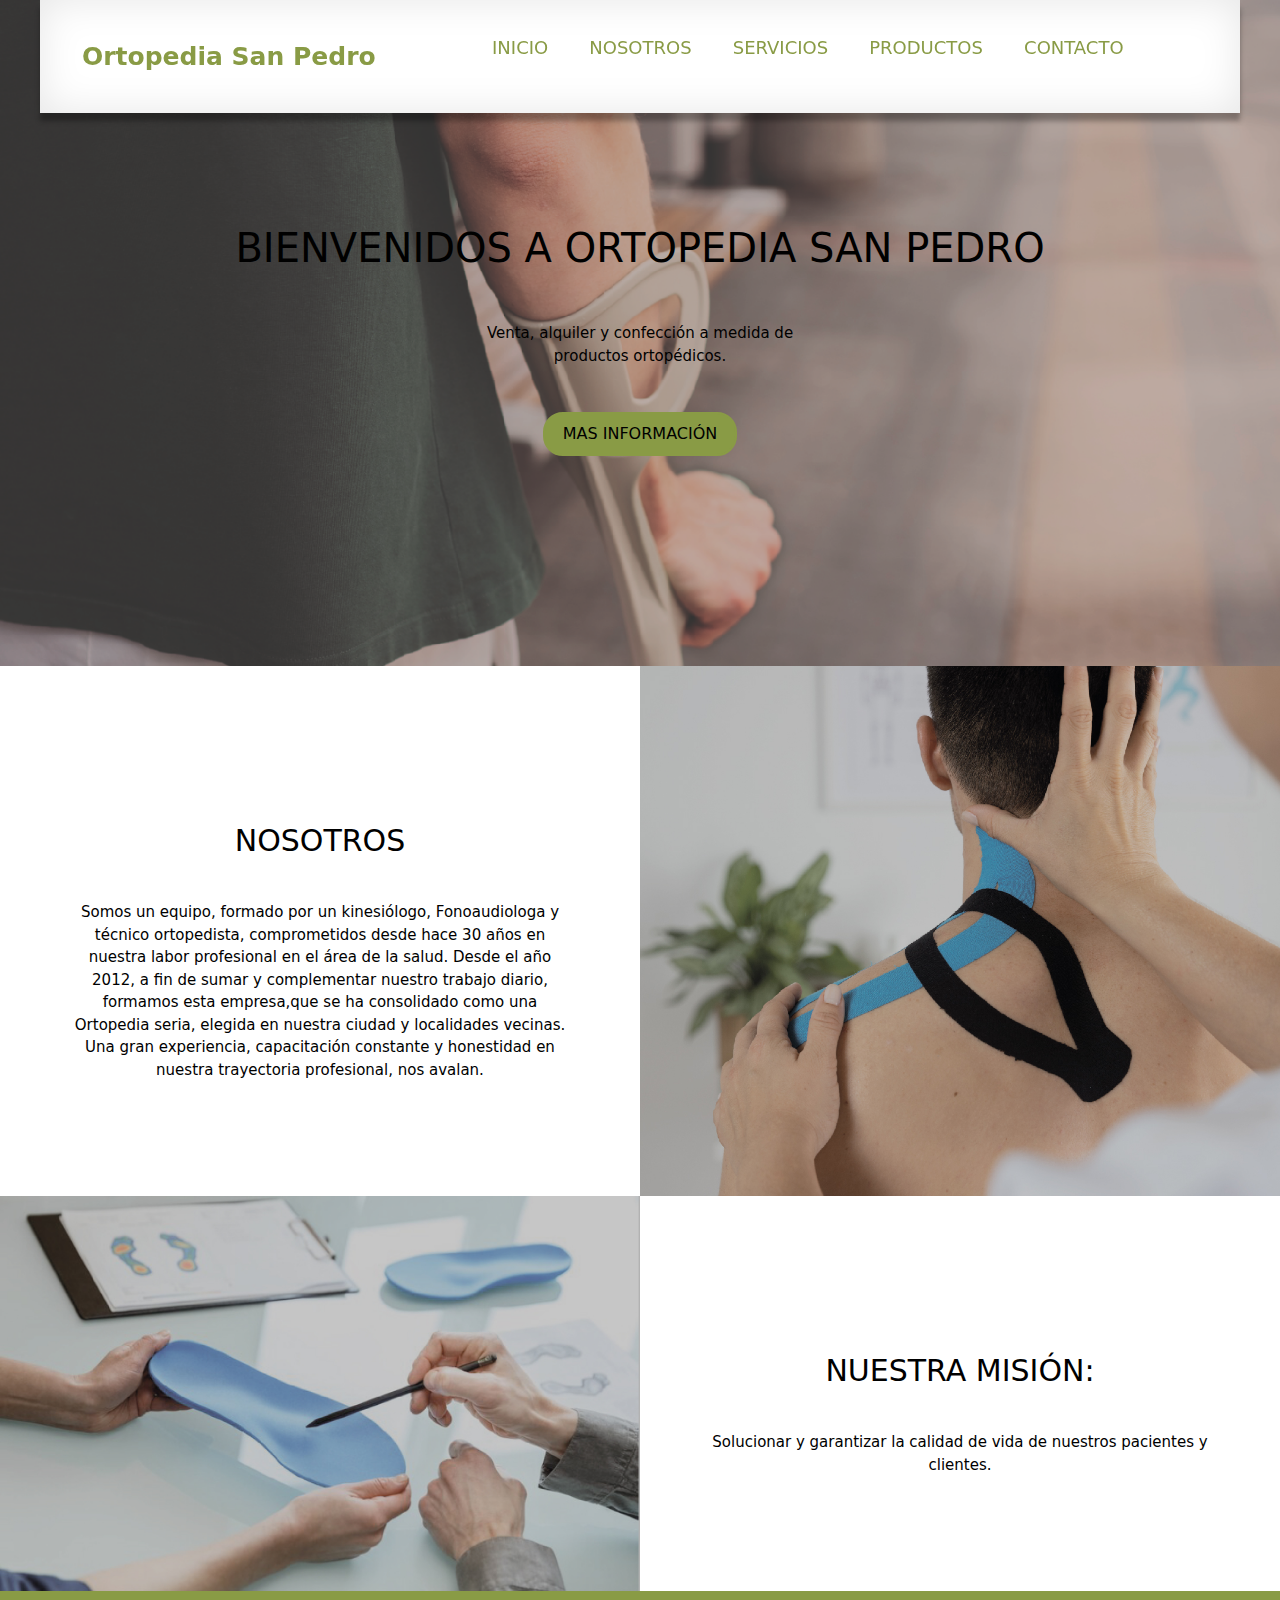
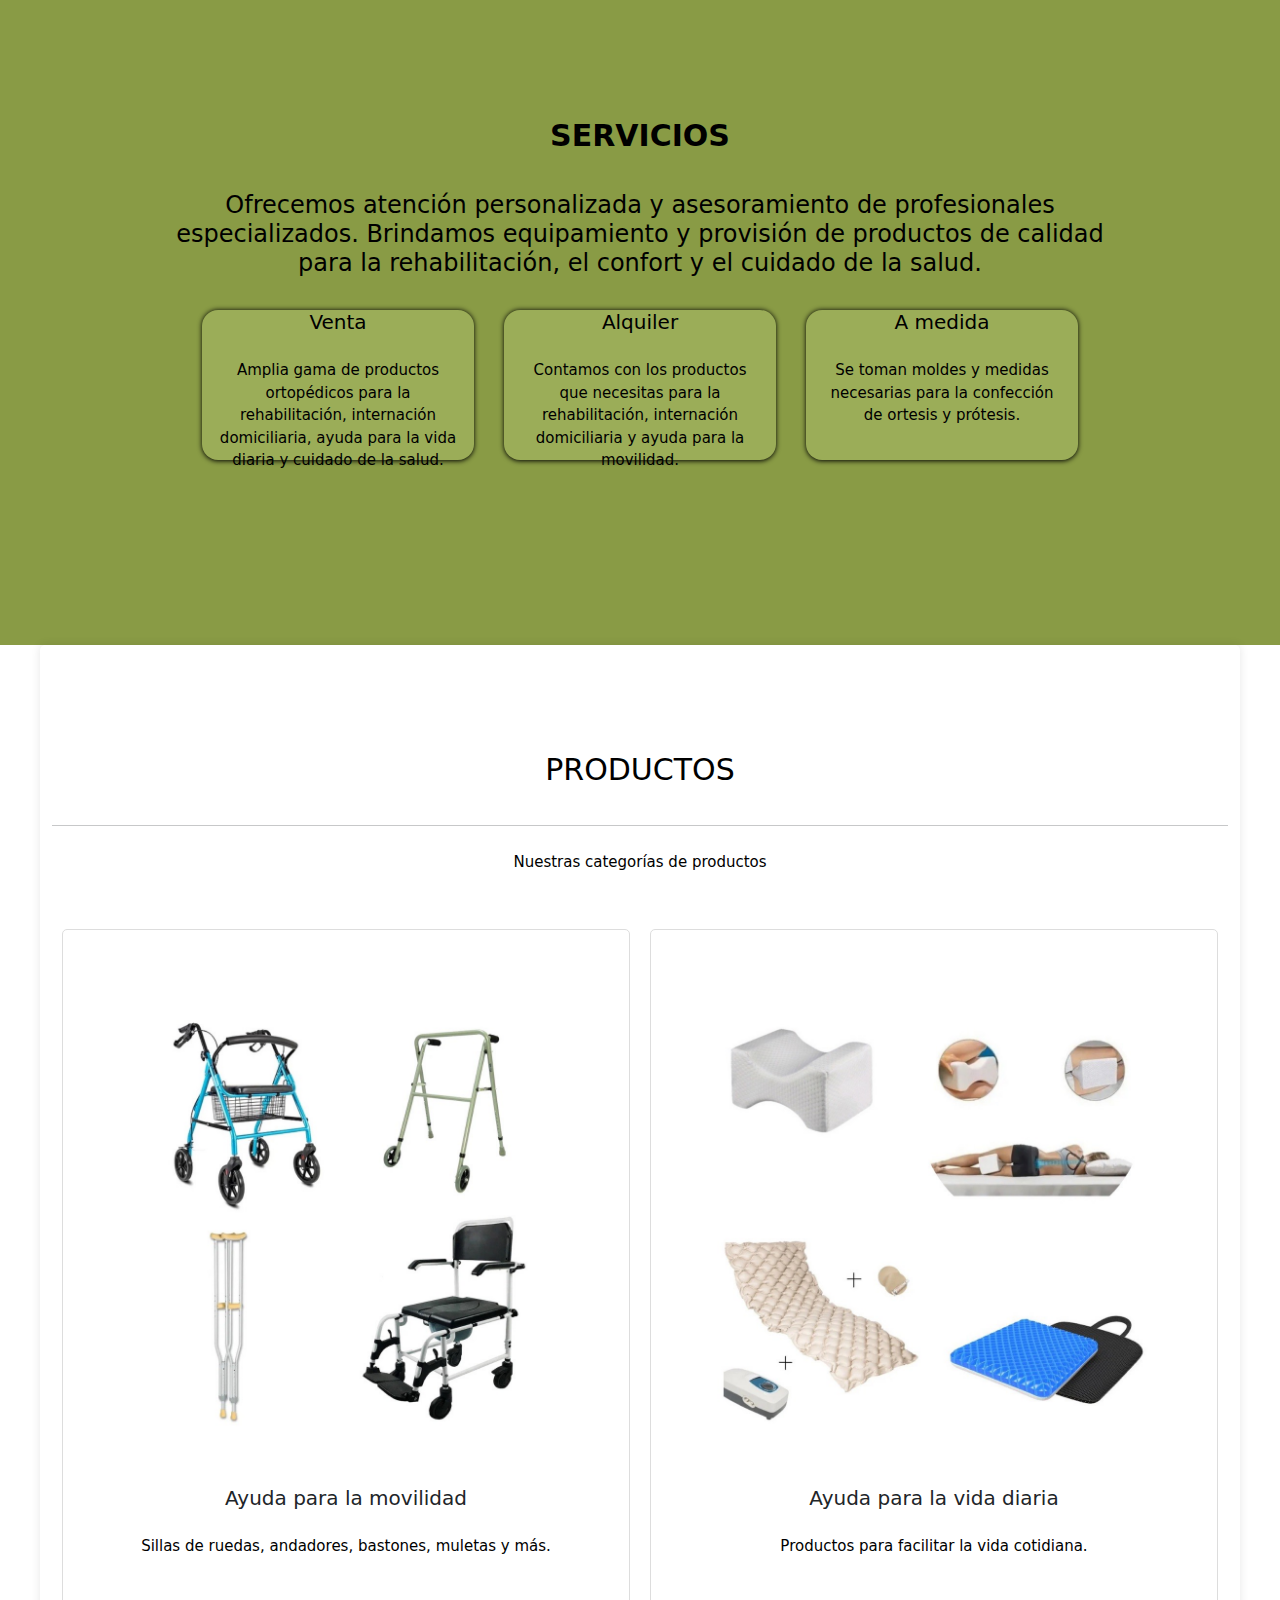
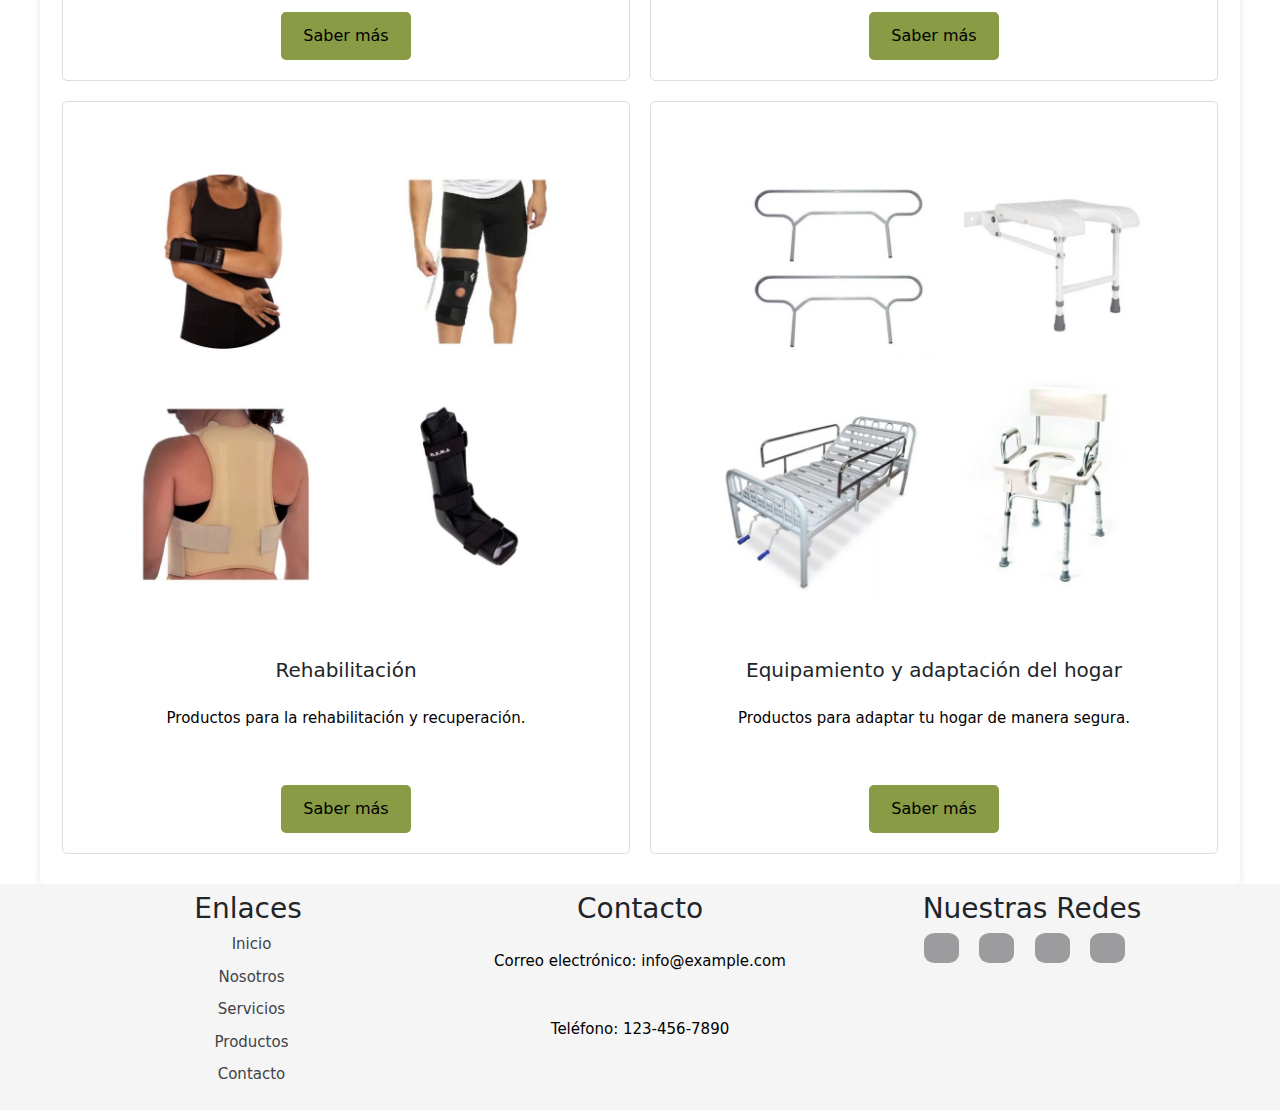
<file: index.html>
<!DOCTYPE html>
<html lang="en">
<head>
    <meta charset="UTF-8">
    <meta name="viewport" content="width=device-width, initial-scale=1.0">
    <title>EntregaUno</title>
    <link rel="shortcut icon" href="img/logo.png" type="image/x-icon">
    <link href="https://cdn.jsdelivr.net/npm/bootstrap@5.3.2/dist/css/bootstrap.min.css" rel="stylesheet" integrity="sha384-T3c6CoIi6uLrA9TneNEoa7RxnatzjcDSCmG1MXxSR1GAsXEV/Dwwykc2MPK8M2HN" crossorigin="anonymous">
    <link rel="stylesheet" href="./css/estilos.css">
    <link rel="stylesheet" href="./css/bootstrap.min.css">
    <link rel="stylesheet" href="https://cdnjs.cloudflare.com/ajax/libs/font-awesome/6.4.0/css/all.min.css" integrity="sha512-iecdLmaskl7CVkqkXNQ/ZH/XLlvWZOJyj7Yy7tcenmpD1ypASozpmT/E0iPtmFIB46ZmdtAc9eNBvH0H/ZpiBw==" crossorigin="anonymous" referrerpolicy="no-referrer" />
<body>
    <!-- HEADER -->
    <header class="header">
        <div class="menu container">
            <a href="#" class="logo">Ortopedia San Pedro</a>
            <nav class="navbar">
                <input type="checkbox" id="check">
                <label for="check" class="checkbtn">
                    <i class="fas fa-bars"></i>
                </label>
                <ul>
                    <li><a href="#">Inicio</a></li>
                    <li><a href="#Nosotros">Nosotros</a></li>
                    <li><a href="#Servicios">Servicios</a></li>
                    <li class="dropdown">
                        <a href="#Productos" class="dropbtn">Productos <i class="fas fa-caret-down"></i></a>
                        <div class="dropdown-content">
                            <a href="./AyudMov.html">Ayuda para la movilidad</a>
                            <a href="./AyudVid.html">Ayuda para la vida diaria</a>
                            <a href="./Reha.html">Rehabilitación</a>
                            <a href="./Equip.html">Equipamiento y adaptación del hogar</a>
                        </div>
                    </li>
                    <li><a href="#Contacto">Contacto</a></li>
                </ul>
            </nav>
            <section></section>
        </div>
        <section>
            <div class="header-content container">
                <h1>Bienvenidos a Ortopedia San Pedro</h1>
                <p>Venta, alquiler y confección a medida de productos ortopédicos.</p>
                <a href="#" class="btn-1">Mas Información</a>
            </div>
        </section>
    </header>

    <!-- NOSOTROS -->
    <section class="general" id="Nosotros">
        <div class="general-1">
            <h2>NOSOTROS</h2>
            <p>Somos un equipo, formado por un kinesiólogo, Fonoaudiologa y técnico ortopedista, comprometidos desde hace 30 años en nuestra labor profesional en el área de la salud.
            Desde el año 2012, a fin de sumar y complementar nuestro trabajo diario, formamos esta empresa,que se ha consolidado como una Ortopedia seria, elegida en nuestra ciudad y localidades vecinas.
            Una gran experiencia, capacitación constante y honestidad en nuestra trayectoria profesional, nos avalan.
            </p>
        </div>
        <div class="general-2"></div>
    </section>
    
    <section class="general">
        <div class="general-3"></div>
        <div class="general-1">
            <h2>Nuestra misión:</h2>
            <p>Solucionar y garantizar la calidad de vida de nuestros pacientes y clientes.</p>
        </div>
    </section>

    <!-- SERVICIOS -->
    <section class="content sau" id="Servicios">
        <h2 class="title" id="">Servicios</h2>
        <h4>Ofrecemos atención personalizada y asesoramiento de profesionales especializados. Brindamos equipamiento y provisión de productos de calidad para la rehabilitación, el confort y el cuidado de la salud.</h4>

        <div class="box-container">
            <div class="box">
                <h3>Venta</h3>
                <p>Amplia gama de productos ortopédicos para la rehabilitación, internación domiciliaria, ayuda para la vida diaria y cuidado de la salud.</p>
            </div>

            <div class="box">
                <h3>Alquiler</h3>
                <p>Contamos con los productos que necesitas para la rehabilitación, internación domiciliaria y ayuda para la movilidad.</p>
            </div>

            <div class="box">
                <h3>A medida</h3>
                <p>Se toman moldes y medidas necesarias para la confección de ortesis y prótesis.</p>
            </div>
        </div>
    </section>

    <!-- PRODUCTOS -->
    <main class="product container" id="Productos">
        <div class="products-txt">
            <h2>Productos</h2>
            <hr>
            <p>Nuestras categorías de productos</p>
        </div>

        <div class="products-group">
            <div class="product-category">
                <img src="img/Ayuda para la movilidad.JPG" alt="">
                <h3>Ayuda para la movilidad</h3>
                <p>Sillas de ruedas, andadores, bastones, muletas y más.</p>
                <a href="./AyudMov.html">Saber más</a>
            </div>

            <div class="product-category">
                <img src="img/Ayuda para la vida diaria (1).JPG" alt="">
                <h3>Ayuda para la vida diaria</h3>
                <p>Productos para facilitar la vida cotidiana.</p>
                <a href="./AyudVid.html">Saber más</a>
            </div>

            <div class="product-category">
                <img src="img/Rehabilitacion.JPG" alt="">
                <h3>Rehabilitación</h3>
                <p>Productos para la rehabilitación y recuperación.</p>
                <a href="./Reha.html">Saber más</a>
            </div>

            <div class="product-category">
                <img src="img/Equipamiento y adaptacion del hogar.JPG">
                <h3>Equipamiento y adaptación del hogar</h3>
                <p>Productos para adaptar tu hogar de manera segura.</p>
                <a href="./Equip.html">Saber más</a>
            </div>
        </div>
    </main>

    <!-- FOOTER -->
    <footer class="footer">
        <div class="footer-content container" id="Contacto">
        <div class="footer-link">
            <div class="col-lg-4">
            <h3>Enlaces</h3>
            <ul>
                <li><a href="#">Inicio</a></li>
                <li><a href="#Nosotros">Nosotros</a></li>
                <li><a href="#Servicios">Servicios</a></li>
                <li><a href="#Productos">Productos</a></li>
                <li><a href="#Contacto">Contacto</a></li>
            </ul>
            </div>
            <div class="col-lg-4">
            <h3>Contacto</h3>
            <p>Correo electrónico: info@example.com</p>
            <p>Teléfono: 123-456-7890</p>
            </div>
            <div class="col-lg-4">
                <h3>Nuestras Redes</h3>
                <div class="socials">
                    <a href="#"><i class="fa-brands fa-facebook-f"></i></a>
                    <a href="#"><i class="fab fa-twitter"></i></a>
                    <a href="#"><i class="fa-brands fa-whatsapp"></i></a>
                    <a href="#"><i class="fa-brands fa-instagram"></i></a>
                </div>
            </div>
        </div>
        </div>
    </footer>
    <script src="https://cdn.jsdelivr.net/npm/bootstrap@5.3.2/dist/js/bootstrap.bundle.min.js" integrity="sha384-C6RzsynM9kWDrMNeT87bh95OGNyZPhcTNXj1NW7RuBCsyN/o0jlpcV8Qyq46cDfL" crossorigin="anonymous"></script>
</body>
</html>
</file>
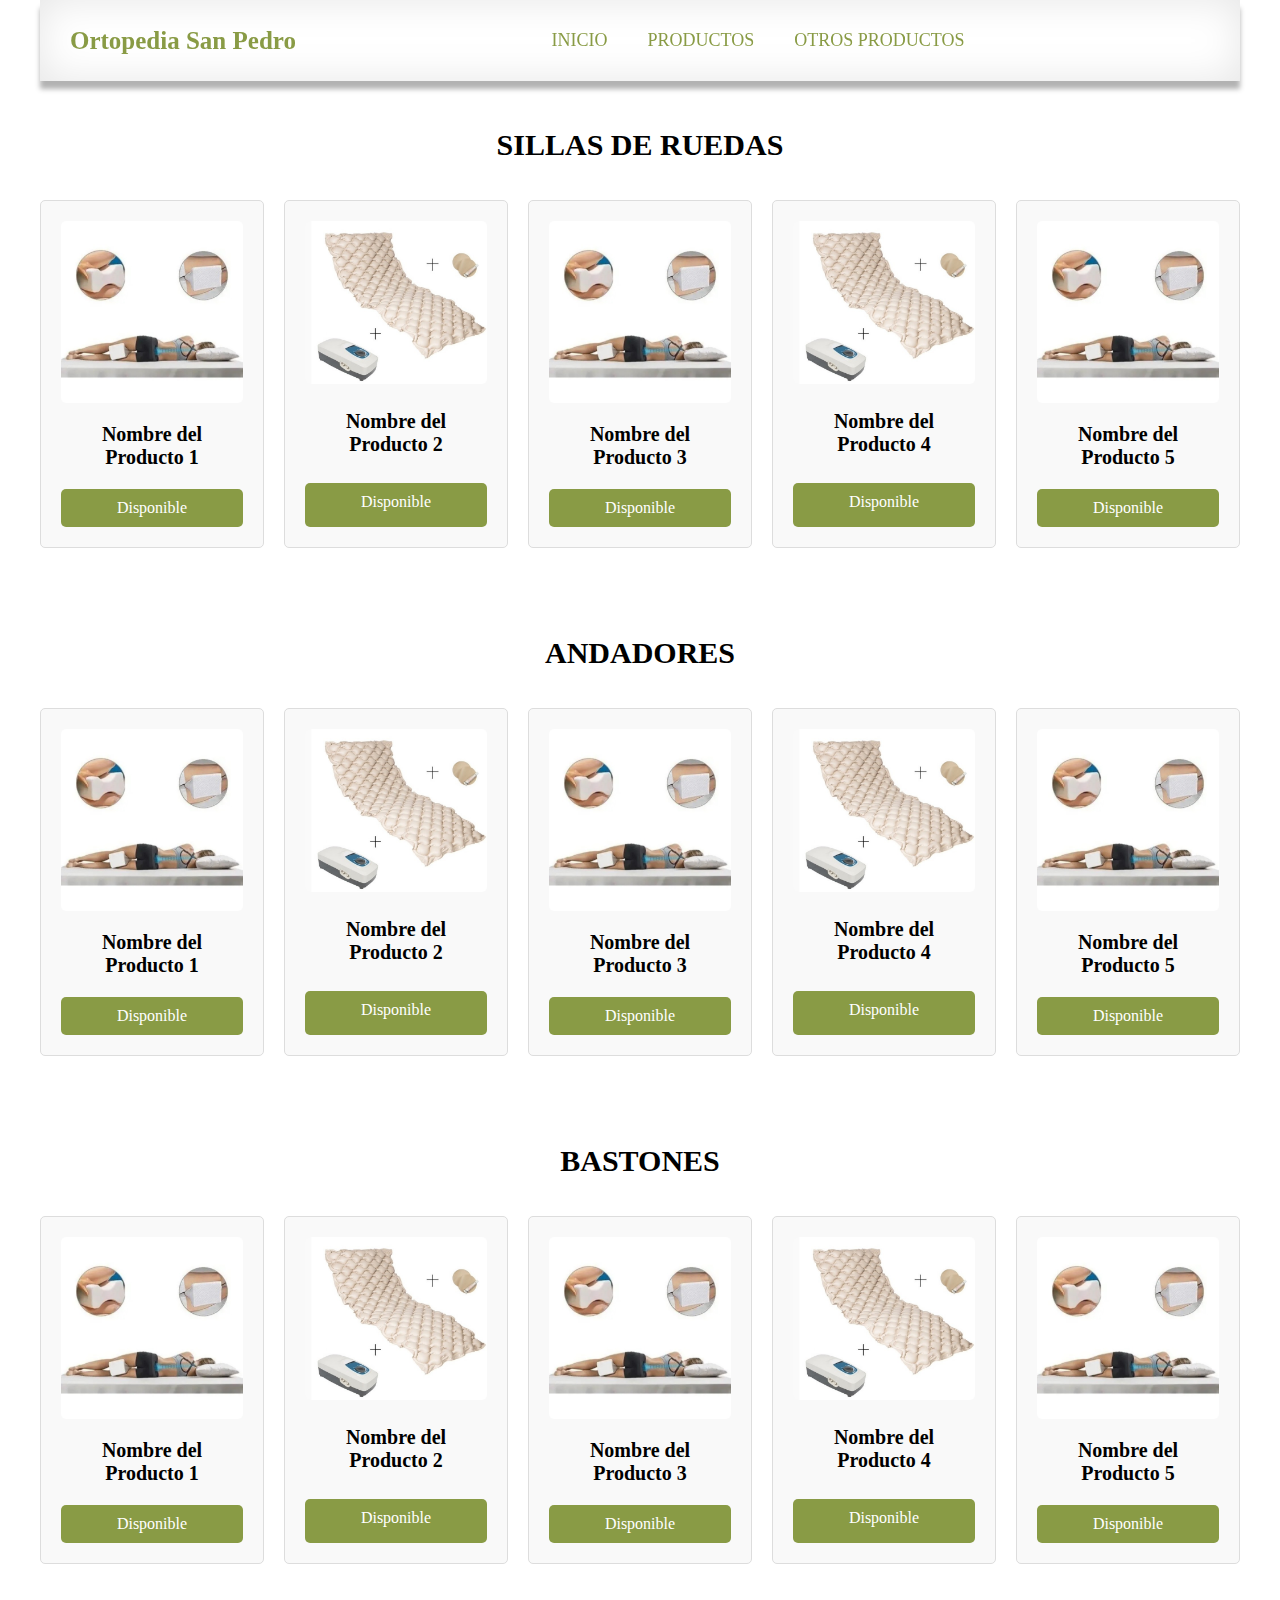
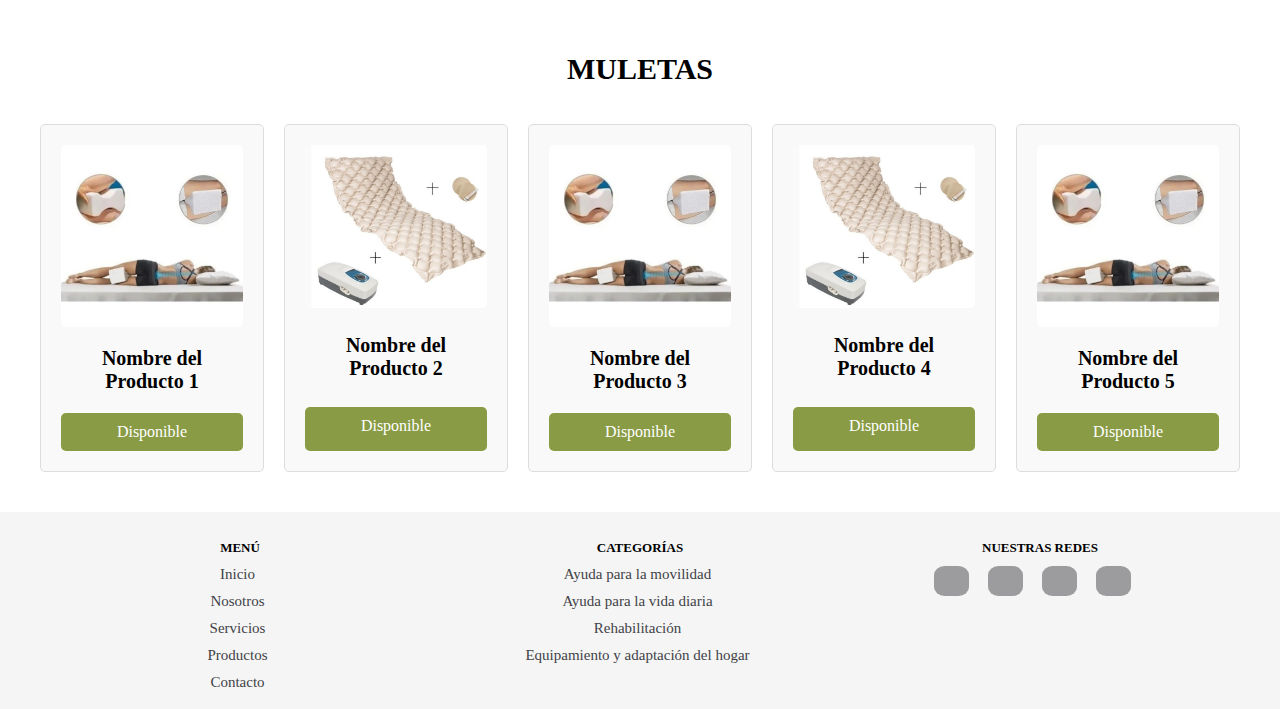
<file: AyudMov.html>
<!DOCTYPE html>
<html lang="en">
<head>
    <meta charset="UTF-8">
    <meta name="viewport" content="width=device-width, initial-scale=1.0">
    <title>EntregaUno</title>
    <link rel="shortcut icon" href="img/logo.png" type="image/x-icon">
    <link rel="stylesheet" href="./css/estilos.css">
    <link rel="stylesheet" href="https://cdnjs.cloudflare.com/ajax/libs/font-awesome/6.4.0/css/all.min.css" integrity="sha512-iecdLmaskl7CVkqkXNQ/ZH/XLlvWZOJyj7Yy7tcenmpD1ypASozpmT/E0iPtmFIB46ZmdtAc9eNBvH0H/ZpiBw==" crossorigin="anonymous" referrerpolicy="no-referrer" />
</head>
<body>
    <!-- HEADER -->
    <header class="header-cat-1">
        <div class="menu container">
            <a href="#" class="logo">Ortopedia San Pedro</a>
            <nav class="navbar">
                <input type="checkbox" id="check">
                <label for="check" class="checkbtn">
                    <i class="fas fa-bars"></i>
                </label>
                <ul>
                    <li><a href="./index.html">Inicio</a></li>
                    <li class="dropdown">
                        <a href="#" class="dropbtn">Productos <i class="fas fa-caret-down"></i></a>
                        <div class="dropdown-content">
                            <a href="#Sillas">Sillas de ruedas</a>
                            <a href="#Andadores">Andadores</a>
                            <a href="#Bastones">Bastones</a>
                            <a href="#Muletas">Muletas</a>
                        </div>
                    </li>
                    <li class="dropdown">
                        <a href="#" class="dropbtn">Otros Productos <i class="fas fa-caret-down"></i></a>
                        <div class="dropdown-content">
                            <a href="./AyudVid.html">Ayuda para la vida diaria</a>
                            <a href="./Reha.html">Rehabilitación</a>
                            <a href="./Equip.html">Equipamiento y adaptación del hogar</a>
                        </div>
                    </li>
                </ul>
            </nav>
            <section></section>
        </div>
    </header>

    <!--DISTINTOS PRODUCTOS DE AYUDA PARA LA MOVILIDAD-->

<main>
    <section class="product-section container">
        <h2>Sillas de ruedas</h2>
        <div class="product-list" id="Sillas">
            <!-- Producto 1 -->
            <div class="product-item">
                <img src="./img/imagen_producto_2.jpg.JPG" alt="Producto 1">
                <h3>Nombre del Producto 1</h3>
                <a href="" class="buy-button">Disponible</a>
            </div>
    
            <!-- Producto 2 -->
            <div class="product-item">
                <img src="./img/imagen_producto_1.jpg.JPG" alt="Producto 2">
                <h3>Nombre del Producto 2</h3>
                <a href="" class="buy-button">Disponible</a>
            </div>
    
            <!-- Producto 3 -->
            <div class="product-item">
                <img src="./img/imagen_producto_2.jpg.JPG" alt="Producto 3">
                <h3>Nombre del Producto 3</h3>
                <a href="" class="buy-button">Disponible</a>
            </div>
    
            <!-- Producto 4 -->
            <div class="product-item">
                <img src="./img/imagen_producto_1.jpg.JPG" alt="Producto 4">
                <h3>Nombre del Producto 4</h3>
                <a href="" class="buy-button">Disponible</a>
            </div>
    
            <!-- Producto 5 -->
            <div class="product-item">
                <img src="./img/imagen_producto_2.jpg.JPG" alt="Producto 5">
                <h3>Nombre del Producto 5</h3>
                <a href="" class="buy-button">Disponible</a>
            </div>
        </div>

        <h2>andadores</h2>
        <div class="product-list" id="Andadores">
            <!-- Producto 1 -->
            <div class="product-item">
                <img src="./img/imagen_producto_2.jpg.JPG" alt="Producto 1">
                <h3>Nombre del Producto 1</h3>
                <a href="" class="buy-button">Disponible</a>
            </div>
    
            <!-- Producto 2 -->
            <div class="product-item">
                <img src="./img/imagen_producto_1.jpg.JPG" alt="Producto 2">
                <h3>Nombre del Producto 2</h3>
                <a href="" class="buy-button">Disponible</a>
            </div>
    
            <!-- Producto 3 -->
            <div class="product-item">
                <img src="./img/imagen_producto_2.jpg.JPG" alt="Producto 3">
                <h3>Nombre del Producto 3</h3>
                <a href="" class="buy-button">Disponible</a>
            </div>
    
            <!-- Producto 4 -->
            <div class="product-item">
                <img src="./img/imagen_producto_1.jpg.JPG" alt="Producto 4">
                <h3>Nombre del Producto 4</h3>
                <a href="" class="buy-button">Disponible</a>
            </div>
    
            <!-- Producto 5 -->
            <div class="product-item">
                <img src="./img/imagen_producto_2.jpg.JPG" alt="Producto 5">
                <h3>Nombre del Producto 5</h3>
                <a href="" class="buy-button">Disponible</a>
            </div>
        </div>

        <h2>Bastones</h2>
        <div class="product-list" id="Bastones">
            <!-- Producto 1 -->
            <div class="product-item">
                <img src="./img/imagen_producto_2.jpg.JPG" alt="Producto 1">
                <h3>Nombre del Producto 1</h3>
                <a href="" class="buy-button">Disponible</a>
            </div>
    
            <!-- Producto 2 -->
            <div class="product-item">
                <img src="./img/imagen_producto_1.jpg.JPG" alt="Producto 2">
                <h3>Nombre del Producto 2</h3>
                <a href="" class="buy-button">Disponible</a>
            </div>
    
            <!-- Producto 3 -->
            <div class="product-item">
                <img src="./img/imagen_producto_2.jpg.JPG" alt="Producto 3">
                <h3>Nombre del Producto 3</h3>
                <a href="" class="buy-button">Disponible</a>
            </div>
    
            <!-- Producto 4 -->
            <div class="product-item">
                <img src="./img/imagen_producto_1.jpg.JPG" alt="Producto 4">
                <h3>Nombre del Producto 4</h3>
                <a href="" class="buy-button">Disponible</a>
            </div>
    
            <!-- Producto 5 -->
            <div class="product-item">
                <img src="./img/imagen_producto_2.jpg.JPG" alt="Producto 5">
                <h3>Nombre del Producto 5</h3>
                <a href="" class="buy-button">Disponible</a>
            </div>
        </div>

        <h2>Muletas</h2>
        <div class="product-list" id="Muletas">
            <!-- Producto 1 -->
            <div class="product-item">
                <img src="./img/imagen_producto_2.jpg.JPG" alt="Producto 1">
                <h3>Nombre del Producto 1</h3>
                <a href="" class="buy-button">Disponible</a>
            </div>
    
            <!-- Producto 2 -->
            <div class="product-item">
                <img src="./img/imagen_producto_1.jpg.JPG" alt="Producto 2">
                <h3>Nombre del Producto 2</h3>
                <a href="" class="buy-button">Disponible</a>
            </div>
    
            <!-- Producto 3 -->
            <div class="product-item">
                <img src="./img/imagen_producto_2.jpg.JPG" alt="Producto 3">
                <h3>Nombre del Producto 3</h3>
                <a href="" class="buy-button">Disponible</a>
            </div>
    
            <!-- Producto 4 -->
            <div class="product-item">
                <img src="./img/imagen_producto_1.jpg.JPG" alt="Producto 4">
                <h3>Nombre del Producto 4</h3>
                <a href="" class="buy-button">Disponible</a>
            </div>
    
            <!-- Producto 5 -->
            <div class="product-item">
                <img src="./img/imagen_producto_2.jpg.JPG" alt="Producto 5">
                <h3>Nombre del Producto 5</h3>
                <a href="" class="buy-button">Disponible</a>
            </div>
        </div>
    </section>
</main>

    <!-- FOOTER -->
    <footer class="footer">
        <div class="footer-content container" id="Contacto">
            <div class="footer-link">
                <div class="link">
                    <h3>Menú</h3>
                    <ul>
                        <li><a href="#">Inicio</a></li>
                        <li><a href="#Nosotros">Nosotros</a></li>
                        <li><a href="#Servicios">Servicios</a></li>
                        <li><a href="#Productos">Productos</a></li>
                        <li><a href="#Contacto">Contacto</a></li>
                    </ul>
                </div>

                <div class="link">
                    <h3>Categorías</h3>
                    <ul>
                        <li><a href="./Cat-uno.html">Ayuda para la movilidad</a></li>
                        <li><a href="./Cat-uno.html">Ayuda para la vida diaria</a></li>
                        <li><a href="#">Rehabilitación</a></li>
                        <li><a href="#">Equipamiento y adaptación del hogar</a></li>
                    </ul>
                </div>

                <div class="link">
                    <h3>Nuestras Redes</h3>
                    <div class="socials">
                        <a href="#"><i class="fa-brands fa-facebook-f"></i></a>
                        <a href="#"><i class="fab fa-twitter"></i></a>
                        <a href="#"><i class="fa-brands fa-whatsapp"></i></a>
                        <a href="#"><i class="fa-brands fa-instagram"></i></a>
                    </div>
                </div>
            </div>  
        </div>
    </footer>
</body>
</html>
</file>
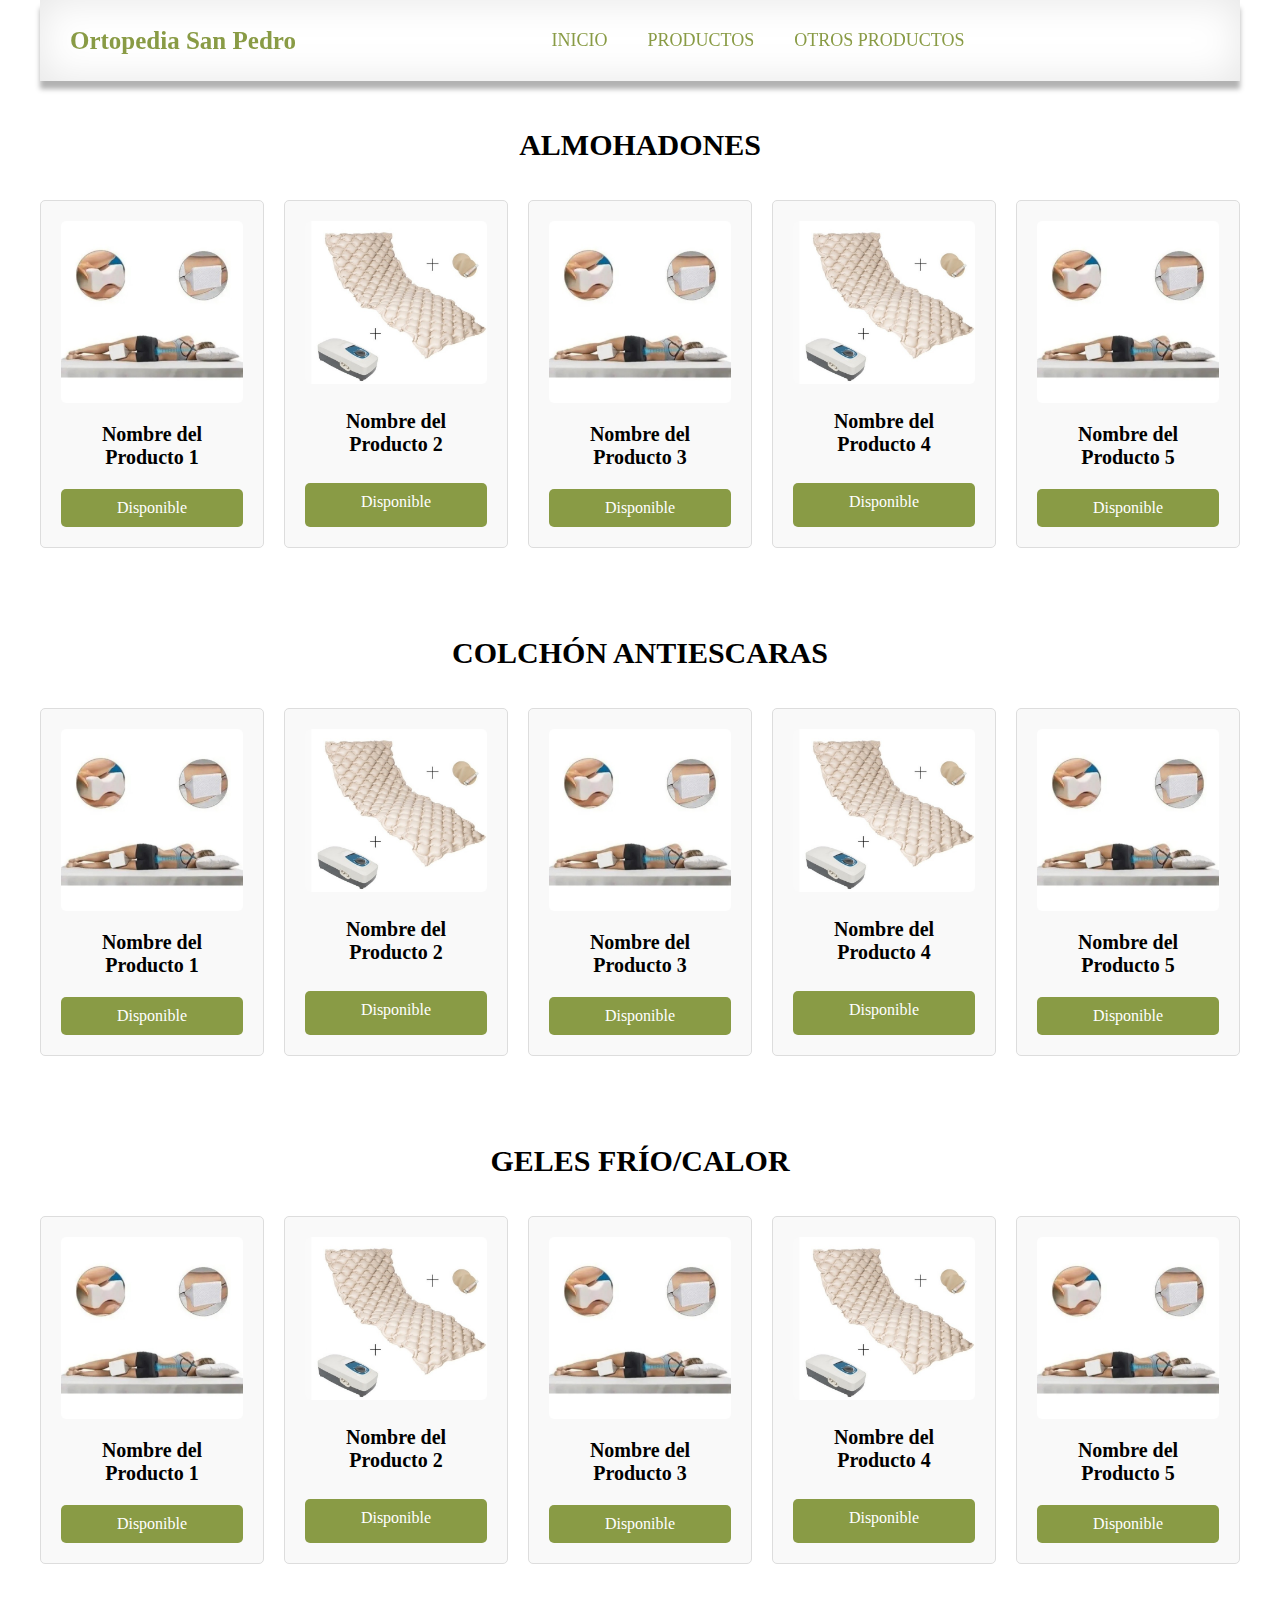
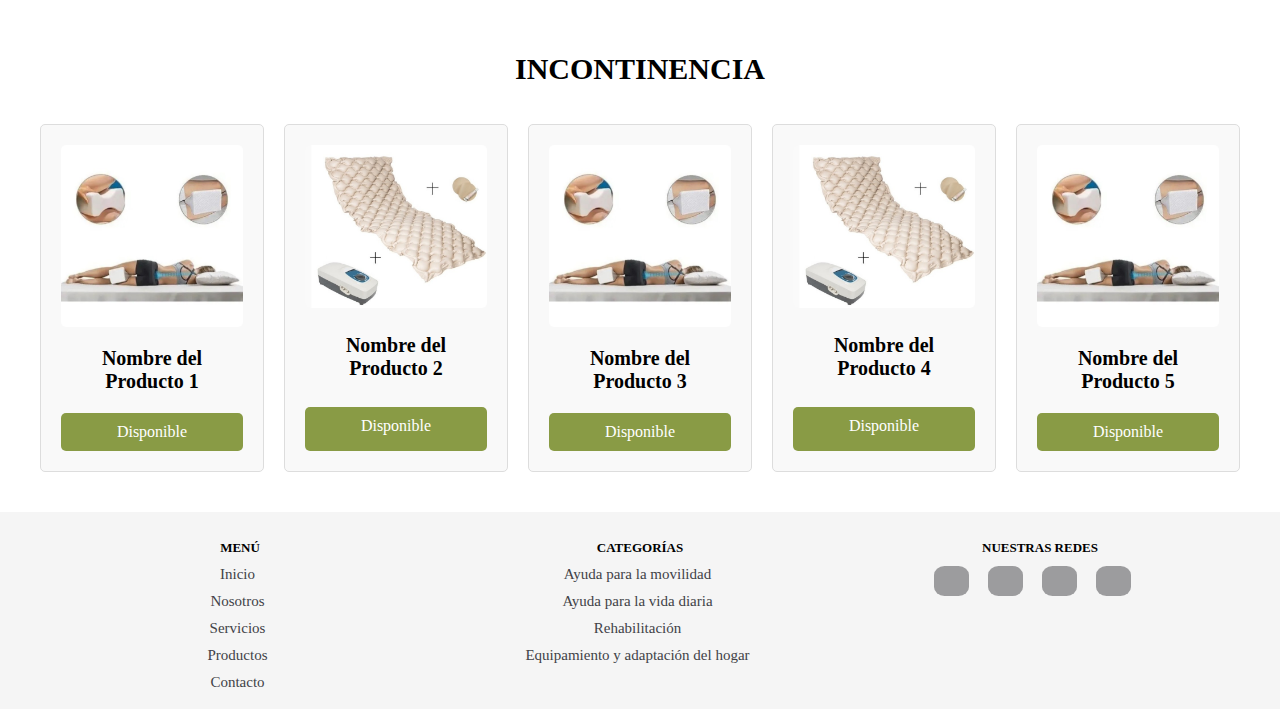
<file: AyudVid.html>
<!DOCTYPE html>
<html lang="en">
<head>
    <meta charset="UTF-8">
    <meta name="viewport" content="width=device-width, initial-scale=1.0">
    <title>EntregaUno</title>
    <link rel="shortcut icon" href="img/logo.png" type="image/x-icon">
    <link rel="stylesheet" href="./css/estilos.css">
    <link rel="stylesheet" href="https://cdnjs.cloudflare.com/ajax/libs/font-awesome/6.4.0/css/all.min.css" integrity="sha512-iecdLmaskl7CVkqkXNQ/ZH/XLlvWZOJyj7Yy7tcenmpD1ypASozpmT/E0iPtmFIB46ZmdtAc9eNBvH0H/ZpiBw==" crossorigin="anonymous" referrerpolicy="no-referrer" />
</head>
<body>
    <!-- HEADER -->
        <header class="header-cat-1">
            <div class="menu container">
                <a href="#" class="logo">Ortopedia San Pedro</a>
                <nav class="navbar">
                    <input type="checkbox" id="check">
                    <label for="check" class="checkbtn">
                        <i class="fas fa-bars"></i>
                    </label>
                    <ul>
                        <li><a href="./index.html">Inicio</a></li>
                        <li class="dropdown">
                            <a href="#" class="dropbtn">Productos <i class="fas fa-caret-down"></i></a>
                            <div class="dropdown-content">
                                <a href="#Almohadones">Almohadones</a>
                                <a href="#Colchon">Colchón antiescaras</a>
                                <a href="#Geles">Geles frío/calor</a>
                                <a href="#Incontinencia">Incontinencia</a>
                            </div>
                        </li>
                        <li class="dropdown">
                            <a href="#" class="dropbtn">Otros Productos <i class="fas fa-caret-down"></i></a>
                            <div class="dropdown-content">
                                <a href="./AyudVid.html">Ayuda para la vida diaria</a>
                                <a href="./Reha.html">Rehabilitación</a>
                                <a href="./Equip.html">Equipamiento y adaptación del hogar</a>
                            </div>
                        </li>
                    </ul>
                </nav>
                <section></section>
            </div>
        </header>
    <!--DISTINTOS PRODUCTOS DE AYUDA PARA LA VIDA-->

<main>
    <section class="product-section container">
        <h2>Almohadones</h2>
        <div class="product-list" id="Almohadones">
            <!-- Producto 1 -->
            <div class="product-item">
                <img src="./img/imagen_producto_2.jpg.JPG" alt="Producto 1">
                <h3>Nombre del Producto 1</h3>
                <a href="" class="buy-button">Disponible</a>
            </div>
    
            <!-- Producto 2 -->
            <div class="product-item">
                <img src="./img/imagen_producto_1.jpg.JPG" alt="Producto 2">
                <h3>Nombre del Producto 2</h3>
                <a href="" class="buy-button">Disponible</a>
            </div>
    
            <!-- Producto 3 -->
            <div class="product-item">
                <img src="./img/imagen_producto_2.jpg.JPG" alt="Producto 3">
                <h3>Nombre del Producto 3</h3>
                <a href="" class="buy-button">Disponible</a>
            </div>
    
            <!-- Producto 4 -->
            <div class="product-item">
                <img src="./img/imagen_producto_1.jpg.JPG" alt="Producto 4">
                <h3>Nombre del Producto 4</h3>
                <a href="" class="buy-button">Disponible</a>
            </div>
    
            <!-- Producto 5 -->
            <div class="product-item">
                <img src="./img/imagen_producto_2.jpg.JPG" alt="Producto 5">
                <h3>Nombre del Producto 5</h3>
                <a href="" class="buy-button">Disponible</a>
            </div>
        </div>

        <h2>Colchón Antiescaras</h2>
        <div class="product-list" id="Colchon">
            <!-- Producto 1 -->
            <div class="product-item">
                <img src="./img/imagen_producto_2.jpg.JPG" alt="Producto 1">
                <h3>Nombre del Producto 1</h3>
                <a href="" class="buy-button">Disponible</a>
            </div>
    
            <!-- Producto 2 -->
            <div class="product-item">
                <img src="./img/imagen_producto_1.jpg.JPG" alt="Producto 2">
                <h3>Nombre del Producto 2</h3>
                <a href="" class="buy-button">Disponible</a>
            </div>
    
            <!-- Producto 3 -->
            <div class="product-item">
                <img src="./img/imagen_producto_2.jpg.JPG" alt="Producto 3">
                <h3>Nombre del Producto 3</h3>
                <a href="" class="buy-button">Disponible</a>
            </div>
    
            <!-- Producto 4 -->
            <div class="product-item">
                <img src="./img/imagen_producto_1.jpg.JPG" alt="Producto 4">
                <h3>Nombre del Producto 4</h3>
                <a href="" class="buy-button">Disponible</a>
            </div>
    
            <!-- Producto 5 -->
            <div class="product-item">
                <img src="./img/imagen_producto_2.jpg.JPG" alt="Producto 5">
                <h3>Nombre del Producto 5</h3>
                <a href="" class="buy-button">Disponible</a>
            </div>
        </div>

        <h2>Geles frío/calor</h2>
        <div class="product-list" id="Geles">
            <!-- Producto 1 -->
            <div class="product-item">
                <img src="./img/imagen_producto_2.jpg.JPG" alt="Producto 1">
                <h3>Nombre del Producto 1</h3>
                <a href="" class="buy-button">Disponible</a>
            </div>
    
            <!-- Producto 2 -->
            <div class="product-item">
                <img src="./img/imagen_producto_1.jpg.JPG" alt="Producto 2">
                <h3>Nombre del Producto 2</h3>
                <a href="" class="buy-button">Disponible</a>
            </div>
    
            <!-- Producto 3 -->
            <div class="product-item">
                <img src="./img/imagen_producto_2.jpg.JPG" alt="Producto 3">
                <h3>Nombre del Producto 3</h3>
                <a href="" class="buy-button">Disponible</a>
            </div>
    
            <!-- Producto 4 -->
            <div class="product-item">
                <img src="./img/imagen_producto_1.jpg.JPG" alt="Producto 4">
                <h3>Nombre del Producto 4</h3>
                <a href="" class="buy-button">Disponible</a>
            </div>
    
            <!-- Producto 5 -->
            <div class="product-item">
                <img src="./img/imagen_producto_2.jpg.JPG" alt="Producto 5">
                <h3>Nombre del Producto 5</h3>
                <a href="" class="buy-button">Disponible</a>
            </div>
        </div>

        <h2>Incontinencia</h2>
        <div class="product-list" id="Incontinencia">
            <!-- Producto 1 -->
            <div class="product-item">
                <img src="./img/imagen_producto_2.jpg.JPG" alt="Producto 1">
                <h3>Nombre del Producto 1</h3>
                <a href="" class="buy-button">Disponible</a>
            </div>
    
            <!-- Producto 2 -->
            <div class="product-item">
                <img src="./img/imagen_producto_1.jpg.JPG" alt="Producto 2">
                <h3>Nombre del Producto 2</h3>
                <a href="" class="buy-button">Disponible</a>
            </div>
    
            <!-- Producto 3 -->
            <div class="product-item">
                <img src="./img/imagen_producto_2.jpg.JPG" alt="Producto 3">
                <h3>Nombre del Producto 3</h3>
                <a href="" class="buy-button">Disponible</a>
            </div>
    
            <!-- Producto 4 -->
            <div class="product-item">
                <img src="./img/imagen_producto_1.jpg.JPG" alt="Producto 4">
                <h3>Nombre del Producto 4</h3>
                <a href="" class="buy-button">Disponible</a>
            </div>
    
            <!-- Producto 5 -->
            <div class="product-item">
                <img src="./img/imagen_producto_2.jpg.JPG" alt="Producto 5">
                <h3>Nombre del Producto 5</h3>
                <a href="" class="buy-button">Disponible</a>
            </div>
        </div>
    </section>
</main>

    <!-- FOOTER -->
    <footer class="footer">
        <div class="footer-content container" id="Contacto">
            <div class="footer-link">
                <div class="link">
                    <h3>Menú</h3>
                    <ul>
                        <li><a href="#">Inicio</a></li>
                        <li><a href="#Nosotros">Nosotros</a></li>
                        <li><a href="#Servicios">Servicios</a></li>
                        <li><a href="#Productos">Productos</a></li>
                        <li><a href="#Contacto">Contacto</a></li>
                    </ul>
                </div>

                <div class="link">
                    <h3>Categorías</h3>
                    <ul>
                        <li><a href="./Cat-uno.html">Ayuda para la movilidad</a></li>
                        <li><a href="./Cat-uno.html">Ayuda para la vida diaria</a></li>
                        <li><a href="#">Rehabilitación</a></li>
                        <li><a href="#">Equipamiento y adaptación del hogar</a></li>
                    </ul>
                </div>

                <div class="link">
                    <h3>Nuestras Redes</h3>
                    <div class="socials">
                        <a href="#"><i class="fa-brands fa-facebook-f"></i></a>
                        <a href="#"><i class="fab fa-twitter"></i></a>
                        <a href="#"><i class="fa-brands fa-whatsapp"></i></a>
                        <a href="#"><i class="fa-brands fa-instagram"></i></a>
                    </div>
                </div>
            </div>  
        </div>
    </footer>
</body>
</html>
</file>
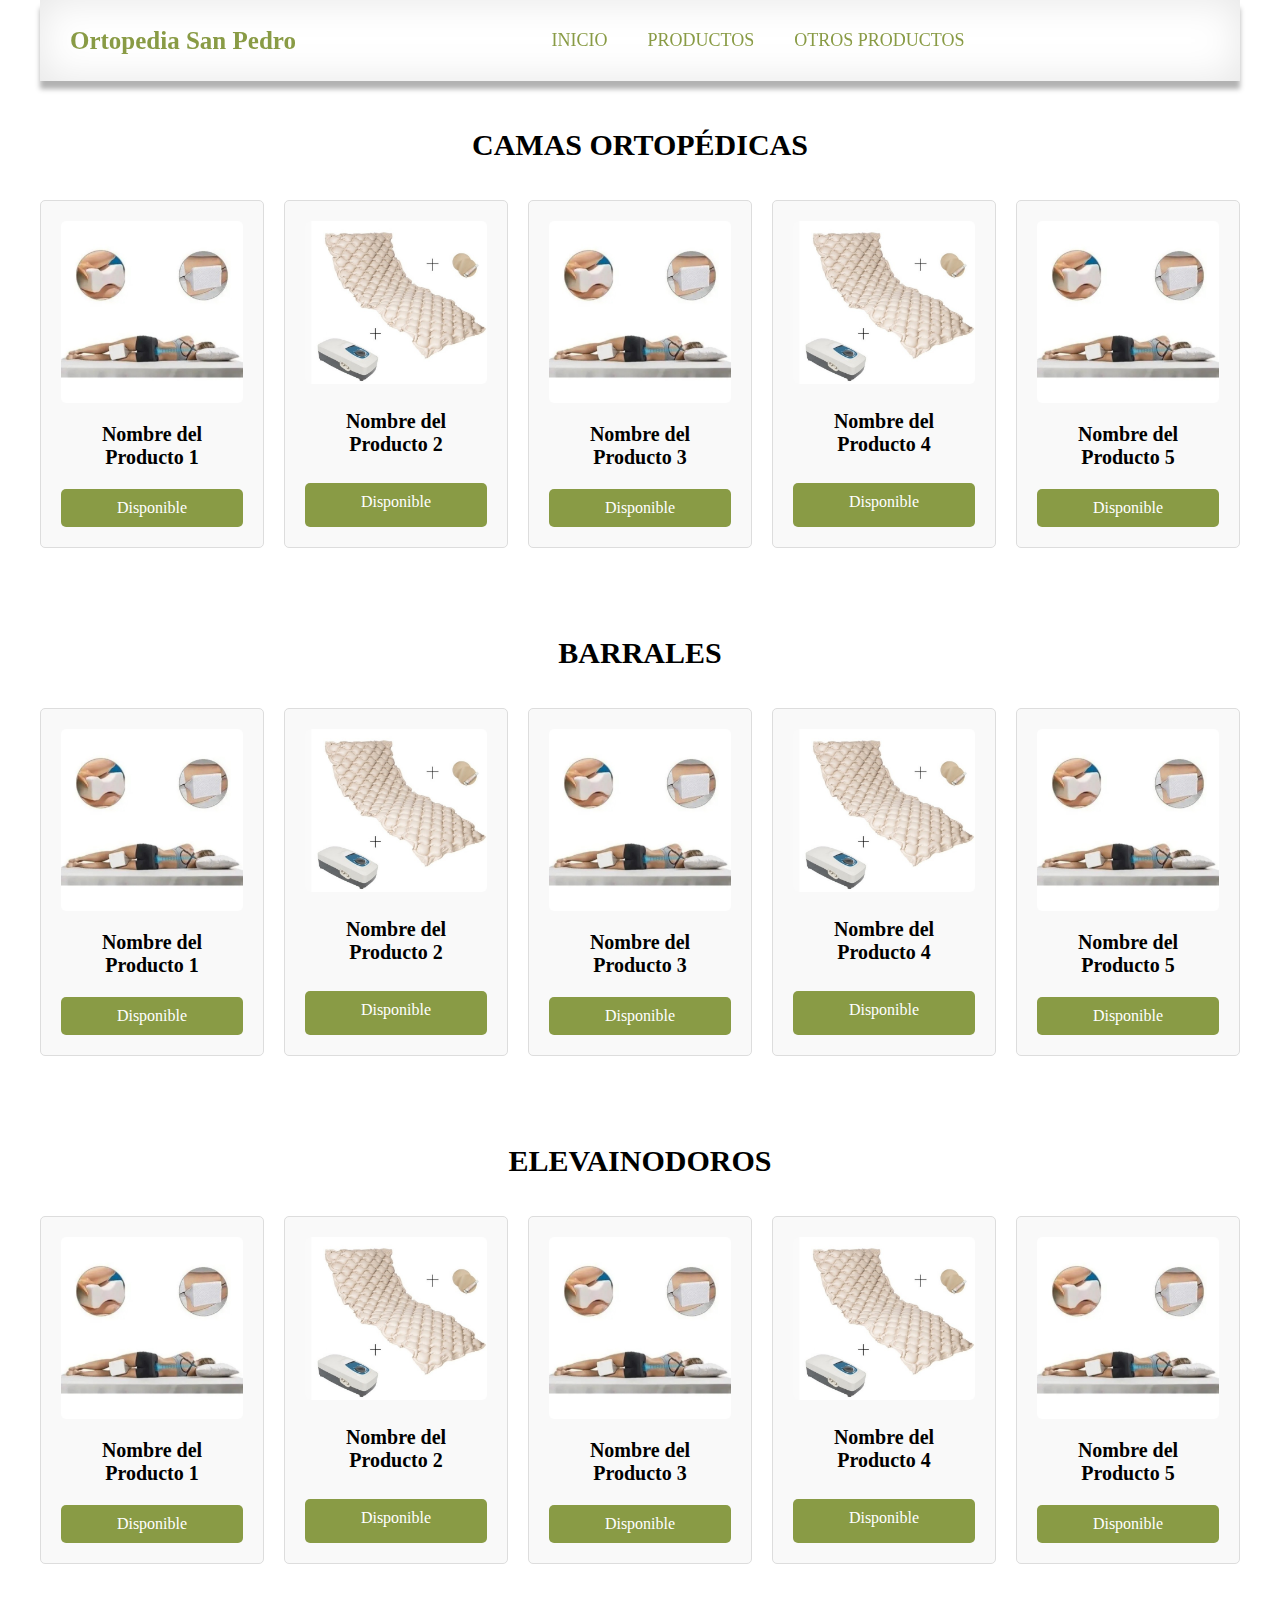
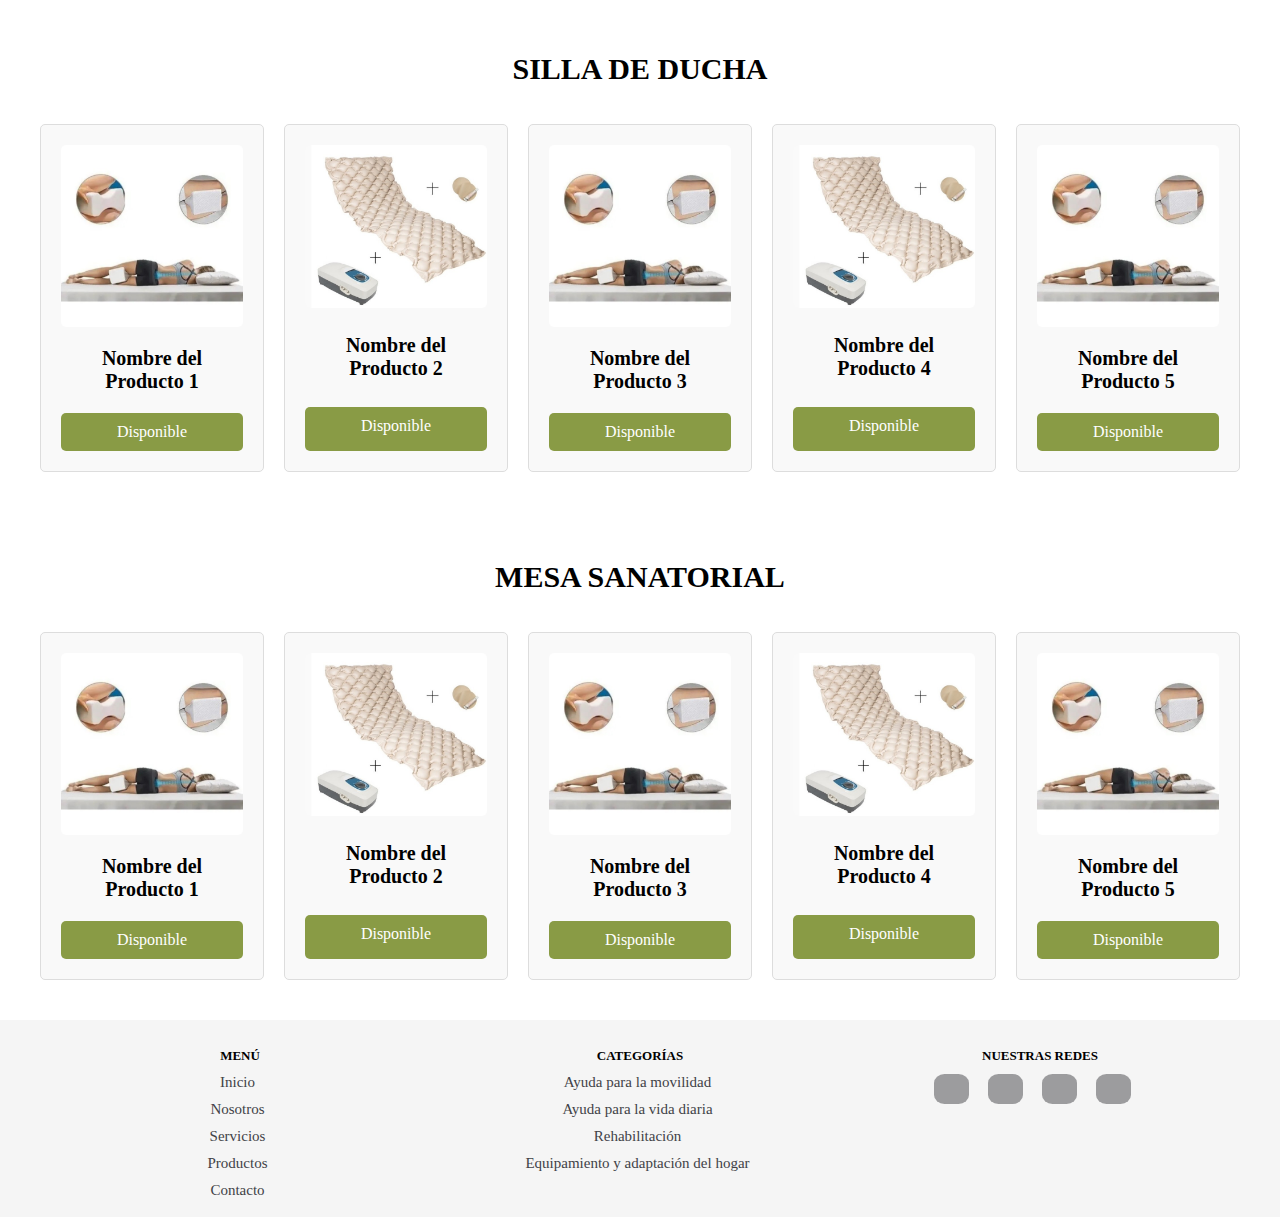
<file: Equip.html>
<!DOCTYPE html>
<html lang="en">
<head>
    <meta charset="UTF-8">
    <meta name="viewport" content="width=device-width, initial-scale=1.0">
    <title>EntregaUno</title>
    <link rel="shortcut icon" href="img/logo.png" type="image/x-icon">
    <link rel="stylesheet" href="./css/estilos.css">
    <link rel="stylesheet" href="https://cdnjs.cloudflare.com/ajax/libs/font-awesome/6.4.0/css/all.min.css" integrity="sha512-iecdLmaskl7CVkqkXNQ/ZH/XLlvWZOJyj7Yy7tcenmpD1ypASozpmT/E0iPtmFIB46ZmdtAc9eNBvH0H/ZpiBw==" crossorigin="anonymous" referrerpolicy="no-referrer" />
</head>
<body>
    <!-- HEADER -->

        <header class="header-cat-1">
            <div class="menu container">
                <a href="#" class="logo">Ortopedia San Pedro</a>
                <nav class="navbar">
                    <input type="checkbox" id="check">
                    <label for="check" class="checkbtn">
                        <i class="fas fa-bars"></i>
                    </label>
                    <ul>
                        <li><a href="./index.html">Inicio</a></li>
                        <li class="dropdown">
                            <a href="#" class="dropbtn">Productos <i class="fas fa-caret-down"></i></a>
                            <div class="dropdown-content">
                                <a href="#Camas">Camas Ortopédicas</a>
                                <a href="#Barrales">Barrales</a>
                                <a href="#Elevainodoros">Elevainodoros</a>
                                <a href="#Silladucha">Silla de ducha</a>
                                <a href="#Mesa">Mesa Sanatorial</a>
                            </div>
                        </li>
                        <li class="dropdown">
                            <a href="#" class="dropbtn">Otros Productos <i class="fas fa-caret-down"></i></a>
                            <div class="dropdown-content">
                                <a href="./AyudVid.html">Ayuda para la vida diaria</a>
                                <a href="./Reha.html">Rehabilitación</a>
                                <a href="./Equip.html">Equipamiento y adaptación del hogar</a>
                            </div>
                        </li>
                    </ul>
                </nav>
                <section></section>
            </div>
        </header>

    <!--DISTINTOS PRODUCTOS DE AYUDA PARA El HOGAR-->

<main>
    <section class="product-section container">
        <h2>Camas ortopédicas</h2>
        <div class="product-list" id="Camas">
            <!-- Producto 1 -->
            <div class="product-item">
                <img src="./img/imagen_producto_2.jpg.JPG" alt="Producto 1">
                <h3>Nombre del Producto 1</h3>
                <a href="" class="buy-button">Disponible</a>
            </div>
    
            <!-- Producto 2 -->
            <div class="product-item">
                <img src="./img/imagen_producto_1.jpg.JPG" alt="Producto 2">
                <h3>Nombre del Producto 2</h3>
                <a href="" class="buy-button">Disponible</a>
            </div>
    
            <!-- Producto 3 -->
            <div class="product-item">
                <img src="./img/imagen_producto_2.jpg.JPG" alt="Producto 3">
                <h3>Nombre del Producto 3</h3>
                <a href="" class="buy-button">Disponible</a>
            </div>
    
            <!-- Producto 4 -->
            <div class="product-item">
                <img src="./img/imagen_producto_1.jpg.JPG" alt="Producto 4">
                <h3>Nombre del Producto 4</h3>
                <a href="" class="buy-button">Disponible</a>
            </div>
    
            <!-- Producto 5 -->
            <div class="product-item">
                <img src="./img/imagen_producto_2.jpg.JPG" alt="Producto 5">
                <h3>Nombre del Producto 5</h3>
                <a href="" class="buy-button">Disponible</a>
            </div>
        </div>

        <h2>Barrales</h2>
        <div class="product-list" id="Barrales">
            <!-- Producto 1 -->
            <div class="product-item">
                <img src="./img/imagen_producto_2.jpg.JPG" alt="Producto 1">
                <h3>Nombre del Producto 1</h3>
                <a href="" class="buy-button">Disponible</a>
            </div>
    
            <!-- Producto 2 -->
            <div class="product-item">
                <img src="./img/imagen_producto_1.jpg.JPG" alt="Producto 2">
                <h3>Nombre del Producto 2</h3>
                <a href="" class="buy-button">Disponible</a>
            </div>
    
            <!-- Producto 3 -->
            <div class="product-item">
                <img src="./img/imagen_producto_2.jpg.JPG" alt="Producto 3">
                <h3>Nombre del Producto 3</h3>
                <a href="" class="buy-button">Disponible</a>
            </div>
    
            <!-- Producto 4 -->
            <div class="product-item">
                <img src="./img/imagen_producto_1.jpg.JPG" alt="Producto 4">
                <h3>Nombre del Producto 4</h3>
                <a href="" class="buy-button">Disponible</a>
            </div>
    
            <!-- Producto 5 -->
            <div class="product-item">
                <img src="./img/imagen_producto_2.jpg.JPG" alt="Producto 5">
                <h3>Nombre del Producto 5</h3>
                <a href="" class="buy-button">Disponible</a>
            </div>
        </div>

        <h2>Elevainodoros</h2>
        <div class="product-list" id="Elevainodoros">
            <!-- Producto 1 -->
            <div class="product-item">
                <img src="./img/imagen_producto_2.jpg.JPG" alt="Producto 1">
                <h3>Nombre del Producto 1</h3>
                <a href="" class="buy-button">Disponible</a>
            </div>
    
            <!-- Producto 2 -->
            <div class="product-item">
                <img src="./img/imagen_producto_1.jpg.JPG" alt="Producto 2">
                <h3>Nombre del Producto 2</h3>
                <a href="" class="buy-button">Disponible</a>
            </div>
    
            <!-- Producto 3 -->
            <div class="product-item">
                <img src="./img/imagen_producto_2.jpg.JPG" alt="Producto 3">
                <h3>Nombre del Producto 3</h3>
                <a href="" class="buy-button">Disponible</a>
            </div>
    
            <!-- Producto 4 -->
            <div class="product-item">
                <img src="./img/imagen_producto_1.jpg.JPG" alt="Producto 4">
                <h3>Nombre del Producto 4</h3>
                <a href="" class="buy-button">Disponible</a>
            </div>
    
            <!-- Producto 5 -->
            <div class="product-item">
                <img src="./img/imagen_producto_2.jpg.JPG" alt="Producto 5">
                <h3>Nombre del Producto 5</h3>
                <a href="" class="buy-button">Disponible</a>
            </div>
        </div>

        <h2>Silla de ducha</h2>
        <div class="product-list" id="Silladucha">
            <!-- Producto 1 -->
            <div class="product-item">
                <img src="./img/imagen_producto_2.jpg.JPG" alt="Producto 1">
                <h3>Nombre del Producto 1</h3>
                <a href="" class="buy-button">Disponible</a>
            </div>
    
            <!-- Producto 2 -->
            <div class="product-item">
                <img src="./img/imagen_producto_1.jpg.JPG" alt="Producto 2">
                <h3>Nombre del Producto 2</h3>
                <a href="" class="buy-button">Disponible</a>
            </div>
    
            <!-- Producto 3 -->
            <div class="product-item">
                <img src="./img/imagen_producto_2.jpg.JPG" alt="Producto 3">
                <h3>Nombre del Producto 3</h3>
                <a href="" class="buy-button">Disponible</a>
            </div>
    
            <!-- Producto 4 -->
            <div class="product-item">
                <img src="./img/imagen_producto_1.jpg.JPG" alt="Producto 4">
                <h3>Nombre del Producto 4</h3>
                <a href="" class="buy-button">Disponible</a>
            </div>
    
            <!-- Producto 5 -->
            <div class="product-item">
                <img src="./img/imagen_producto_2.jpg.JPG" alt="Producto 5">
                <h3>Nombre del Producto 5</h3>
                <a href="" class="buy-button">Disponible</a>
            </div>
        </div>

        <h2>Mesa sanatorial</h2>
        <div class="product-list" id="Mesa">
            <!-- Producto 1 -->
            <div class="product-item">
                <img src="./img/imagen_producto_2.jpg.JPG" alt="Producto 1">
                <h3>Nombre del Producto 1</h3>
                <a href="" class="buy-button">Disponible</a>
            </div>
    
            <!-- Producto 2 -->
            <div class="product-item">
                <img src="./img/imagen_producto_1.jpg.JPG" alt="Producto 2">
                <h3>Nombre del Producto 2</h3>
                <a href="" class="buy-button">Disponible</a>
            </div>
    
            <!-- Producto 3 -->
            <div class="product-item">
                <img src="./img/imagen_producto_2.jpg.JPG" alt="Producto 3">
                <h3>Nombre del Producto 3</h3>
                <a href="" class="buy-button">Disponible</a>
            </div>
    
            <!-- Producto 4 -->
            <div class="product-item">
                <img src="./img/imagen_producto_1.jpg.JPG" alt="Producto 4">
                <h3>Nombre del Producto 4</h3>
                <a href="" class="buy-button">Disponible</a>
            </div>
    
            <!-- Producto 5 -->
            <div class="product-item">
                <img src="./img/imagen_producto_2.jpg.JPG" alt="Producto 5">
                <h3>Nombre del Producto 5</h3>
                <a href="" class="buy-button">Disponible</a>
            </div>
        </div>
    </section>
</main>

    <!-- FOOTER -->
    <footer class="footer">
        <div class="footer-content container" id="Contacto">
            <div class="footer-link">
                <div class="link">
                    <h3>Menú</h3>
                    <ul>
                        <li><a href="#">Inicio</a></li>
                        <li><a href="#Nosotros">Nosotros</a></li>
                        <li><a href="#Servicios">Servicios</a></li>
                        <li><a href="#Productos">Productos</a></li>
                        <li><a href="#Contacto">Contacto</a></li>
                    </ul>
                </div>

                <div class="link">
                    <h3>Categorías</h3>
                    <ul>
                        <li><a href="./Cat-uno.html">Ayuda para la movilidad</a></li>
                        <li><a href="./Cat-uno.html">Ayuda para la vida diaria</a></li>
                        <li><a href="#">Rehabilitación</a></li>
                        <li><a href="#">Equipamiento y adaptación del hogar</a></li>
                    </ul>
                </div>

                <div class="link">
                    <h3>Nuestras Redes</h3>
                    <div class="socials">
                        <a href="#"><i class="fa-brands fa-facebook-f"></i></a>
                        <a href="#"><i class="fab fa-twitter"></i></a>
                        <a href="#"><i class="fa-brands fa-whatsapp"></i></a>
                        <a href="#"><i class="fa-brands fa-instagram"></i></a>
                    </div>
                </div>
            </div>  
        </div>
    </footer>
</body>
</html>
</file>
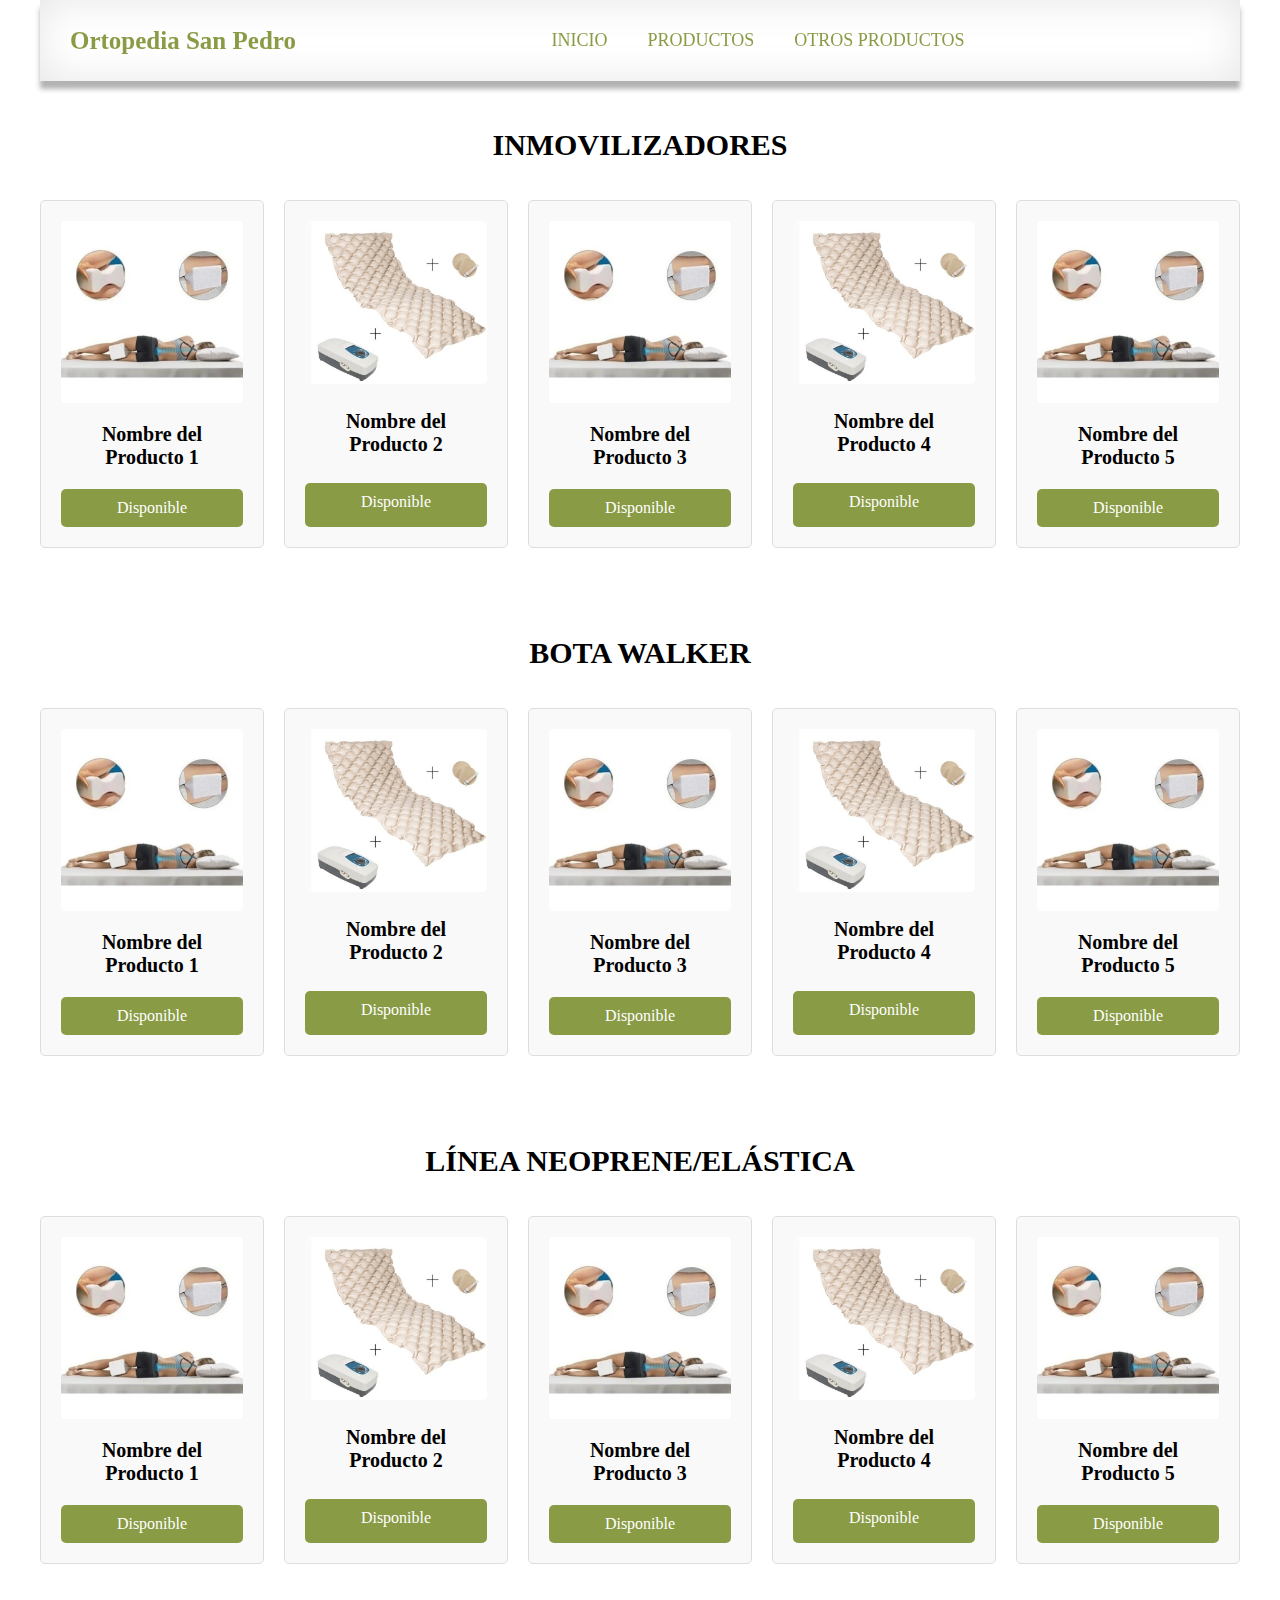
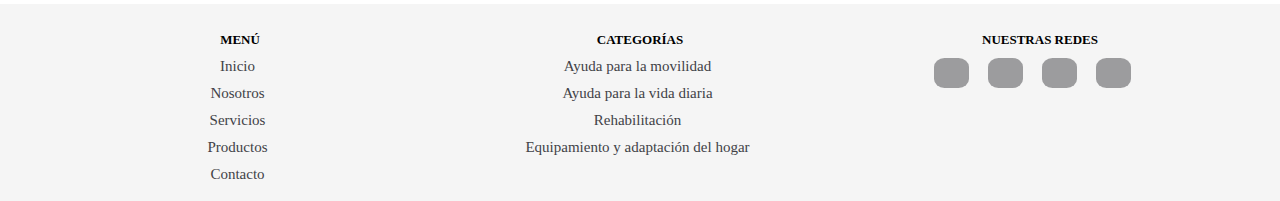
<file: Reha.html>
<!DOCTYPE html>
<html lang="en">
<head>
    <meta charset="UTF-8">
    <meta name="viewport" content="width=device-width, initial-scale=1.0">
    <title>EntregaUno</title>
    <link rel="shortcut icon" href="img/logo.png" type="image/x-icon">
    <link rel="stylesheet" href="./css/estilos.css">
    <link rel="stylesheet" href="https://cdnjs.cloudflare.com/ajax/libs/font-awesome/6.4.0/css/all.min.css" integrity="sha512-iecdLmaskl7CVkqkXNQ/ZH/XLlvWZOJyj7Yy7tcenmpD1ypASozpmT/E0iPtmFIB46ZmdtAc9eNBvH0H/ZpiBw==" crossorigin="anonymous" referrerpolicy="no-referrer" />
</head>
<body>
    <!-- HEADER -->
        <header class="header-cat-1">
            <div class="menu container">
                <a href="#" class="logo">Ortopedia San Pedro</a>
                <nav class="navbar">
                    <input type="checkbox" id="check">
                    <label for="check" class="checkbtn">
                        <i class="fas fa-bars"></i>
                    </label>
                    <ul>
                        <li><a href="./index.html">Inicio</a></li>
                        <li class="dropdown">
                            <a href="#" class="dropbtn">Productos <i class="fas fa-caret-down"></i></a>
                            <div class="dropdown-content">
                                <a href="#Inmovilizadores">Inmovilizadores</a>
                                <a href="#Bota">Bota walker</a>
                                <a href="#Neoprene">Línea neoprene/elástica</a>
                            </div>
                        </li>
                        <li class="dropdown">
                            <a href="#" class="dropbtn">Otros Productos <i class="fas fa-caret-down"></i></a>
                            <div class="dropdown-content">
                                <a href="./AyudVid.html">Ayuda para la vida diaria</a>
                                <a href="./Reha.html">Rehabilitación</a>
                                <a href="./Equip.html">Equipamiento y adaptación del hogar</a>
                            </div>
                        </li>
                    </ul>
                </nav>
                <section></section>
            </div>
        </header>
    <!--DISTINTOS PRODUCTOS DE REHABILITACION-->

<main>
    <section class="product-section container">
        <h2>Inmovilizadores</h2>
        <div class="product-list" id="Inmovilizadores">
            <!-- Producto 1 -->
            <div class="product-item">
                <img src="./img/imagen_producto_2.jpg.JPG" alt="Producto 1">
                <h3>Nombre del Producto 1</h3>
                <a href="" class="buy-button">Disponible</a>
            </div>
    
            <!-- Producto 2 -->
            <div class="product-item">
                <img src="./img/imagen_producto_1.jpg.JPG" alt="Producto 2">
                <h3>Nombre del Producto 2</h3>
                <a href="" class="buy-button">Disponible</a>
            </div>
    
            <!-- Producto 3 -->
            <div class="product-item">
                <img src="./img/imagen_producto_2.jpg.JPG" alt="Producto 3">
                <h3>Nombre del Producto 3</h3>
                <a href="" class="buy-button">Disponible</a>
            </div>
    
            <!-- Producto 4 -->
            <div class="product-item">
                <img src="./img/imagen_producto_1.jpg.JPG" alt="Producto 4">
                <h3>Nombre del Producto 4</h3>
                <a href="" class="buy-button">Disponible</a>
            </div>
    
            <!-- Producto 5 -->
            <div class="product-item">
                <img src="./img/imagen_producto_2.jpg.JPG" alt="Producto 5">
                <h3>Nombre del Producto 5</h3>
                <a href="" class="buy-button">Disponible</a>
            </div>
        </div>

        <h2>Bota Walker</h2>
        <div class="product-list" id="Bota">
            <!-- Producto 1 -->
            <div class="product-item">
                <img src="./img/imagen_producto_2.jpg.JPG" alt="Producto 1">
                <h3>Nombre del Producto 1</h3>
                <a href="" class="buy-button">Disponible</a>
            </div>
    
            <!-- Producto 2 -->
            <div class="product-item">
                <img src="./img/imagen_producto_1.jpg.JPG" alt="Producto 2">
                <h3>Nombre del Producto 2</h3>
                <a href="" class="buy-button">Disponible</a>
            </div>
    
            <!-- Producto 3 -->
            <div class="product-item">
                <img src="./img/imagen_producto_2.jpg.JPG" alt="Producto 3">
                <h3>Nombre del Producto 3</h3>
                <a href="" class="buy-button">Disponible</a>
            </div>
    
            <!-- Producto 4 -->
            <div class="product-item">
                <img src="./img/imagen_producto_1.jpg.JPG" alt="Producto 4">
                <h3>Nombre del Producto 4</h3>
                <a href="" class="buy-button">Disponible</a>
            </div>
    
            <!-- Producto 5 -->
            <div class="product-item">
                <img src="./img/imagen_producto_2.jpg.JPG" alt="Producto 5">
                <h3>Nombre del Producto 5</h3>
                <a href="" class="buy-button">Disponible</a>
            </div>
        </div>

        <h2>Línea neoprene/elástica</h2>
        <div class="product-list" id="Neoprene">
            <!-- Producto 1 -->
            <div class="product-item">
                <img src="./img/imagen_producto_2.jpg.JPG" alt="Producto 1">
                <h3>Nombre del Producto 1</h3>
                <a href="" class="buy-button">Disponible</a>
            </div>
    
            <!-- Producto 2 -->
            <div class="product-item">
                <img src="./img/imagen_producto_1.jpg.JPG" alt="Producto 2">
                <h3>Nombre del Producto 2</h3>
                <a href="" class="buy-button">Disponible</a>
            </div>
    
            <!-- Producto 3 -->
            <div class="product-item">
                <img src="./img/imagen_producto_2.jpg.JPG" alt="Producto 3">
                <h3>Nombre del Producto 3</h3>
                <a href="" class="buy-button">Disponible</a>
            </div>
    
            <!-- Producto 4 -->
            <div class="product-item">
                <img src="./img/imagen_producto_1.jpg.JPG" alt="Producto 4">
                <h3>Nombre del Producto 4</h3>
                <a href="" class="buy-button">Disponible</a>
            </div>
    
            <!-- Producto 5 -->
            <div class="product-item">
                <img src="./img/imagen_producto_2.jpg.JPG" alt="Producto 5">
                <h3>Nombre del Producto 5</h3>
                <a href="" class="buy-button">Disponible</a>
            </div>
        </div>
    </section>
</main>

    <!-- FOOTER -->
    <footer class="footer">
        <div class="footer-content container" id="Contacto">
            <div class="footer-link">
                <div class="link">
                    <h3>Menú</h3>
                    <ul>
                        <li><a href="#">Inicio</a></li>
                        <li><a href="#Nosotros">Nosotros</a></li>
                        <li><a href="#Servicios">Servicios</a></li>
                        <li><a href="#Productos">Productos</a></li>
                        <li><a href="#Contacto">Contacto</a></li>
                    </ul>
                </div>

                <div class="link">
                    <h3>Categorías</h3>
                    <ul>
                        <li><a href="./Cat-uno.html">Ayuda para la movilidad</a></li>
                        <li><a href="./Cat-uno.html">Ayuda para la vida diaria</a></li>
                        <li><a href="#">Rehabilitación</a></li>
                        <li><a href="#">Equipamiento y adaptación del hogar</a></li>
                    </ul>
                </div>

                <div class="link">
                    <h3>Nuestras Redes</h3>
                    <div class="socials">
                        <a href="#"><i class="fa-brands fa-facebook-f"></i></a>
                        <a href="#"><i class="fab fa-twitter"></i></a>
                        <a href="#"><i class="fa-brands fa-whatsapp"></i></a>
                        <a href="#"><i class="fa-brands fa-instagram"></i></a>
                    </div>
                </div>
            </div>  
        </div>
    </footer>
</body>
</html>
</file>
<file: css/estilos.css>
*{
    margin: 0 ;
    padding: 0 ;
    border: 0 ;
    font-size: 100%;
    vertical-align: baseline;
    list-style: none;
    box-sizing: border-box;
    text-decoration: none !important;
}

body {
    text-align: center !important; 
    font-family: 'Poppins' sans-serif !important ; 
}

.container {
    max-width: 1200px !important;
    margin: 0 auto;
}

section [id] {
    scroll-margin-top: 70px;
}

html {
    scroll-behavior: smooth; 
}

/* Arranca parte de la 1 pagina */
.header  {
        background-image: url(../img/osp_f.jpg) ;
        background-position: center bottom;
        background-repeat: no-repeat;
        background-size: cover;
        min-height: 70vh;
        display: flex;
        align-items: center;
        padding: 210px ;
}


.menu {
    top: 0;
    left: 0;
    right: 0;
    position: fixed;
    display: flex;
    align-items: center;
    justify-content: space-between;
    background-color: #fff;
    box-shadow: 0 8px 5px rgba(0, 0, 0, 0.3), 0 0 40px rgba(0, 0, 0, 0.1) inset;
}



.logo {
    color: #899B45;
    font-size: 25px;
    font-weight: bold;
    margin-left: 30px;
}



.menu .navbar ul {
    margin-right: 20px;
    float: right
}

.menu .navbar ul li {
    display: inline-block;
    line-height: 80px;
    margin: 0 5px;
    }

.menu .navbar ul li a{
    color: #899B45;
    font-size: 18px;
    padding: 7px 13px;
    border-radius: 3px;
    text-transform: uppercase;
}

.menu .navbar li a.active, .menu .navbar li a:hover{
    background: #d4e49f;
    transition: .5s;
}

.enlace{
    position: absolute;
    padding: 20px 50px;
}

#menu {
    display: none;
}

.menu-icono {
    width: 25px;
}


.menu .navbar ul li a:hover{
    color: #899B45;
}

.header-content {
    text-align: center;
}

.header-content h1 {
    font-size: 40px;
    line-height: 77px;
    color: black;
    text-transform: uppercase;
    margin-bottom: 35px;
}

.header-content p {
    font-size: 20px;
    color: rgb(0, 0, 0);
    padding: 0 250px;
    margin-bottom:25px ;
}

.btn-1 {
    display: inline-block;
    padding: 8px 18px;
    background-color: #899B45;
    color: black;
    text-transform: uppercase;
    border: 2px solid #899B45;
    border-radius: 20px;
    transition: background-color 0.3s ease;
}

.btn-1:hover {
    background-color: initial;
}

.checkbtn {
    font-size: 30px;
    color: #899B45;
    float: right;
    line-height: 80px;
    margin-right: 40px;
    cursor: pointer;
    display: none;
}

#check{
    display: none;
}

.menu .navbar section{
    background-size: cover;
    background-position: center center;
    height: calc(100vh - 80px);
}

.dropdown {
    position: relative;
    display: inline-block;
}

.dropdown-content {
    display: none;
    position: absolute;
    background-color: #f9f9f9;
    min-width: 300px;
    box-shadow: 0px 8px 16px 0px rgba(0,0,0,0.2);
    z-index: 1;
}


.dropdown:hover .dropdown-content {
    display: block;
}

.dropdown-content a {
    padding: 12px 16px;
    text-decoration: none;
    display: block;
}

.dropdown-content a:hover {
    background-color: #ddd;
}



/* Arranca parte de Servicios pagina 3 */

/*  */
.sau {
    padding: 170px !important;
    background: #899B45;
    color: rgb(0, 0, 0);
    padding-top: 40px !important;
}

.sau h4{
    padding-bottom: 10px !important;
    color: black !important;
    
}

.box-container {
    display: flex !important;
    justify-content: center !important;
    flex-wrap: wrap !important;
    text-align: center !important;

}

.box-container .box {
    height: 150px !important;
    width: 272px !important;
    background: #9bad58;
    border-radius: 16px !important;
    box-shadow: 0 .3px 5px rgba(0, 0, 0, 5);
    margin: 15px !important;
}

.box-container .box h3 {
    font-size: 20px !important;
    color: black
}

.box-container .box p {
    padding: 0 15px;
    font-size: 16px;
}

/* Termina sau servicios */

.about {
    background: white;
}


.title {
    margin-bottom: 40px;
    font-size: 30px;
    font-weight: 600;
}


.btn {
    display: inline-block;
    height: 15px;
    padding: 10px 40px;
    border: 2px solid #899B45;
    color: black;
    text-decoration: none;
    background: transparent;
}

/* Investigar sobre como mejorar los botones */

.btn:hover {
    background: none;
}

/*Mejorar el boton de el inicio de mas informaciom*/

.btn-home {
    display: flex;
}

.btn-home a {
    margin: 0 10px;
}
/* Arranca parte de Nosotros pagina 2 */
.general {
    display: flex;
}

.general-1{
    width: 50%;
    padding: 70px;
    background-color: white;
}

.general-2 {
    background-image: url(../img/osp_a.jpg);
    background-position: center center;
    background-repeat: no-repeat;
    background-size: cover;
    width: 50%;
}

/* Ajustar el tamaño de las imagenes para que queden bien */

.general-3 {
    background-image: url(../img/osp_e.jpg);
    background-position: center center;
    background-repeat: no-repeat;
    background-size: cover;
    width: 50%;
}

h2 {
    font-size: 30px !important;
    line-height: 70px !important;
    color: black !important;
    text-transform: uppercase !important;
    margin-bottom: 20px !important;
    margin-top: 70px !important;
}

p {
    font-size: 15px !important;
    color: #000000 !important;
    margin: 25px 0 45px 0 !important;
}

/* Termina Nosotros */

/* Arranca parte Productos pagina 4 */

.product {
    background-color: #fff;
    box-shadow: 0 0 10px rgba(0, 0, 0, 0.1);
    padding: 20px;
    border-radius: 5px;
}

.products-txt {
    text-align: center;
}

.products-txt p {
    font-size: 25px;
    margin-top: 1px;
}

.products-txt h2 {
    font-size: 25px;
    margin-bottom: 15px;
}

.products-group {
    display: flex;
    flex-wrap: wrap;
    justify-content: space-between;
}

/* Cambiar clase por producto-category, empezar a usar el ingles */

.product-category {
    background-color: #fff;
    border: 1px solid #ddd;
    border-radius: 5px;
    padding: 20px;
    margin: 10px;
    width: calc(50% - 20px); 
    text-align: center;
}

.product-category img {
    max-width: 100%;
    height: auto;
    border-radius: 5px;
}

.product-category h3 {
    font-size: 20px;
    margin-top: 10px;
}

.product-category p {
    font-size: 18px;
    margin-top: 10px;
}

.product-category a {
    display: inline-block;
    background-color: #899B45;
    color: #000000;
    text-decoration: none;
    padding: 10px 20px;
    margin-top: 10px;
    border-radius: 5px;
    transition: background-color 0.3s ease;
    border: 2px solid #899B45;
}

.product-category a:hover {
    background-color: transparent;
}

/*Arranca css de la parte de productos de cat-uno*/

.product-section {
    padding: 40px 0;
    text-align: center;
}

.product-list {
    display: flex;
    flex-wrap: wrap;
    justify-content: space-between;
    gap: 20px;
}

.product-item {
    background-color: #f9f9f9;
    border: 1px solid #ddd;
    padding: 20px;
    border-radius: 5px;
    text-align: center;
    flex: 1;
    display: grid;
    grid-template-columns: repeat(1, 1fr); 
    gap: 10px; 
    box-sizing: border-box;
}

.product-item img {
    max-width: 100%;
    height: auto;
    border-radius: 5px;
}

.product-item h3 {
    font-size: 20px;
    margin: 10px 0;
}

.product-section h2{
    color: #899B45;
}

.buy-button {
    display: inline-block;
    padding: 10px 20px;
    background-color: #899B45;
    color: white;
    text-decoration: none;
    border-radius: 5px;
    transition: background-color 0.3s ease;
}

.buy-button:hover {
    background-color: #6b7e36;
}

/* Termina parte productos */


/* Arranca footer ultima pagina */

.footer {
    padding: 8px 0 8px 0;;
    background-color: whitesmoke
}

.footer-link {
    display: flex;
}

.link {
    width: 400px;
}

.col-lg-4 {
    width: 400px;
}

.link h3 {
    font-size: 13px;
    color: #000000;
    text-transform: uppercase;
    margin-bottom: 10px;
    margin-top: 20px;
}

.link a{ 
    font-size: 15px;
    color: #414247;
    display: block;
    margin-bottom: 10px;
    margin-right: 5px;
}

.col-lg-4 a {
    font-size: 15px;
    color: #414247;
    display: block;
    margin-bottom: 10px;
    margin-right: 25px;
}

.link a:hover {
    color: #b6b6b0;
}

.socials {
    display: block;
    margin-bottom: 15px;
}

.socials a {
    display: inline-block;
    min-height: 30px;
    width: 35px;
    background-color: #9c9c9e;
    margin: 0 15px 15px 0;
    text-align: center;
    line-height: 10px;
    border-radius: 30%;
    color: black;
    font-size: 23px;
}

.socials a:hover {
    background-color: white;
}

/* Acordarse de mejorar los iconos puestos */

form {
    display: flex;
    flex-direction: column;
}

input {
    background-color: transparent;
    padding: 14px;
    outline: none;
    border: 2px solid #5F5F6E;
    font-size: 17px;
    margin-bottom: 15px;
    color: #000000;
}

::placeholder {
    color: #9c9c9e;
}

.button {
    background-color: #b6b6b0;
    color: #000000;
    border: 0;
}

.footer-text {
    display: flex;
    justify-content: space-between;
}

.footer-text p {
    font-size: 15px;
    color: #9c9c9e;
}


/* Termina footer */

@media (max-width: 768px) {

    
    .checkbtn{
        display: block;
    }
    ul{
        position: fixed;
        width: 100%;
        height: 100vh;
        background: #fff;
        top: 80px;
        left: -100%;
        text-align: center;
        transition: all .5s;
        box-shadow:  0 0 1px rgba(0, 0, 0, 0.1);;
    }
    nav ul li{
        display: block;
        margin: 50px 0;
        line-height: 30px;
    }
    nav ul li a{
        font-size: 20px;
    }
    li a:hover, li a.active{
        background: none;
        color: red;
    }
    #check:checked ~ ul{
        left:0;
    }

    .header {
        padding: 80px 30px 50px 30px;
        flex-direction: column;
        align-items: center;
        min-height: 0vh;
    }

    .header-content {
        padding: 100px 30px;
    }

    .header-content h1 {
        font-size: 30px;
        line-height: 60px;
    }

    .header-content p {
        padding: 0 20px;
    }

    .sau {
        padding: 30px;
    }

    .sau h4 {
        padding-bottom: 5px;
    }

    .box-container .box {
        width: 100%;
        margin: 15px 0;
    }

    .footer {
        padding: 50px;
    }

.general-2,
.general-3 {
    width: 100%;
    height: 535px;
    background-size: cover; /* Cambia a "contain" para ajustar la imagen dentro del contenedor */
    background-repeat: no-repeat;
    background-position: center;
    }

    .product-category {
        width: 100%;
        background-size: contain; 
        background-repeat: no-repeat;
        background-position: center;
    }

    .general-1 h2 {
        font-size: 10px; 
        margin: 10px 0; 
    }

    .general h2 {
        font-size: 24px; /* Tamaño de fuente para los títulos */
        line-height: 20px; /* Espaciado entre líneas para los títulos */
        margin-top: 20px; /* Espaciado superior para los títulos */
        margin-bottom: 10px; /* Espaciado inferior para los títulos */
    }

    .general p {
        font-size: 18px; /* Tamaño de fuente para los párrafos */
        margin: 15px 0; /* Espaciado vertical para los párrafos */
    }

    /* Alinea el contenido de la clase .general-1 */
    .general-1 {
        padding: 1px; /* Ajusta el espaciado interior según sea necesario */
    }
}


/* Media query para pantallas pequeñas (como teléfonos) */
@media (max-width: 480px) {


    .checkbtn{
        display: block;
    }
    ul{
        position: fixed;
        width: 100%;
        height: 100vh;
        background: #fff;
        top: 80px;
        left: -100%;
        text-align: center;
        transition: all .5s;
        box-shadow:  0 0 1px rgba(0, 0, 0, 0.1);;
    }
    nav ul li{
        display: block;
        margin: 50px 0;
        line-height: 30px;
    }
    nav ul li a{
        font-size: 20px;
    }
    li a:hover, li a.active{
        background: none;
        color: red;
    }
    #check:checked ~ ul{
        left:0;
    }

    .menu {
        padding: 10px 0;
    }

    .menu .navbar ul li {
        line-height: 50px;
    }

    .btn-1 {
        padding: 6px 12px;
        font-size: 14px;
    }

    .btn-home a {
        margin: 0 5px;
    }

    .general h2 {
        font-size: 18px; 
        line-height: 36px; 
        margin-top: 15px; 
        margin-bottom: 8px; 
    }

    .general p {
        font-size: 12px; 
        margin: 10px 0; 
    }

    .general-1 {
        padding: 40px;
    }

    .general-1 h2 {
        font-size: 16px; 
        margin: 8px 0
    }
    .general-2,
    .general-3 {
        width: 100%;
        height: 880px;
        background-size: cover;
        background-repeat: no-repeat;
        background-position: center;
    }

    h2 {
        font-size: 24px;
        line-height: 60px;
    }

    p {
        font-size: 14px;
        margin: 20px 0 40px 0;
    }

    .sau {
        padding: 30px; 
        text-align: center; 
    }

    .sau h4 {
        padding-bottom: 10px; 
        color: black; 
        font-size: 18px; 
    }


    .box-container {
        flex-direction: column; 
        align-items: center; 
        margin-top: 20px; 
    }

    .box-container .box {
        width: 100%; 
    }

    .box-container .box h3 {
        font-size: 20px; 
        color: black; 
    }

    .box-container .box p {
        font-size: 16px; 
    }

    .product-category {
        width: 100%;
    }

    .product-category h3 {
        font-size: 18px;
        margin-top: 8px;
    }

    .product-category p {
        font-size: 16px;
        margin-top: 8px;
    }

    .product-category a {
        padding: 8px 16px;
        font-size: 14px;
    }

    .product-item {
        padding: 15px;
    }

    .product-item h3 {
        font-size: 18px;
        margin: 10px 0;
    }

    .buy-button {
        padding: 8px 16px;
        font-size: 14px;
    }


    .footer-link {
        flex-direction: column;
    }

    .link {
        width: 100%;
    }

    .col-lg-4 {
        width: 100%;
    }

    .link h3 {
        font-size: 12px;
        margin-bottom: 8px;
        margin-top: 16px;
    }

    .link a,
    .col-lg-4 a {
        font-size: 14px;
        margin-bottom: 8px;
    }

    .socials a {
        width: 30px;
        height: 30px;
        font-size: 18px;
    }

    form {
        padding: 10px;
    }

    input {
        padding: 10px;
        font-size: 14px;
    }

    .button {
        padding: 8px 16px;
        font-size: 14px;
    }
}
</file>
